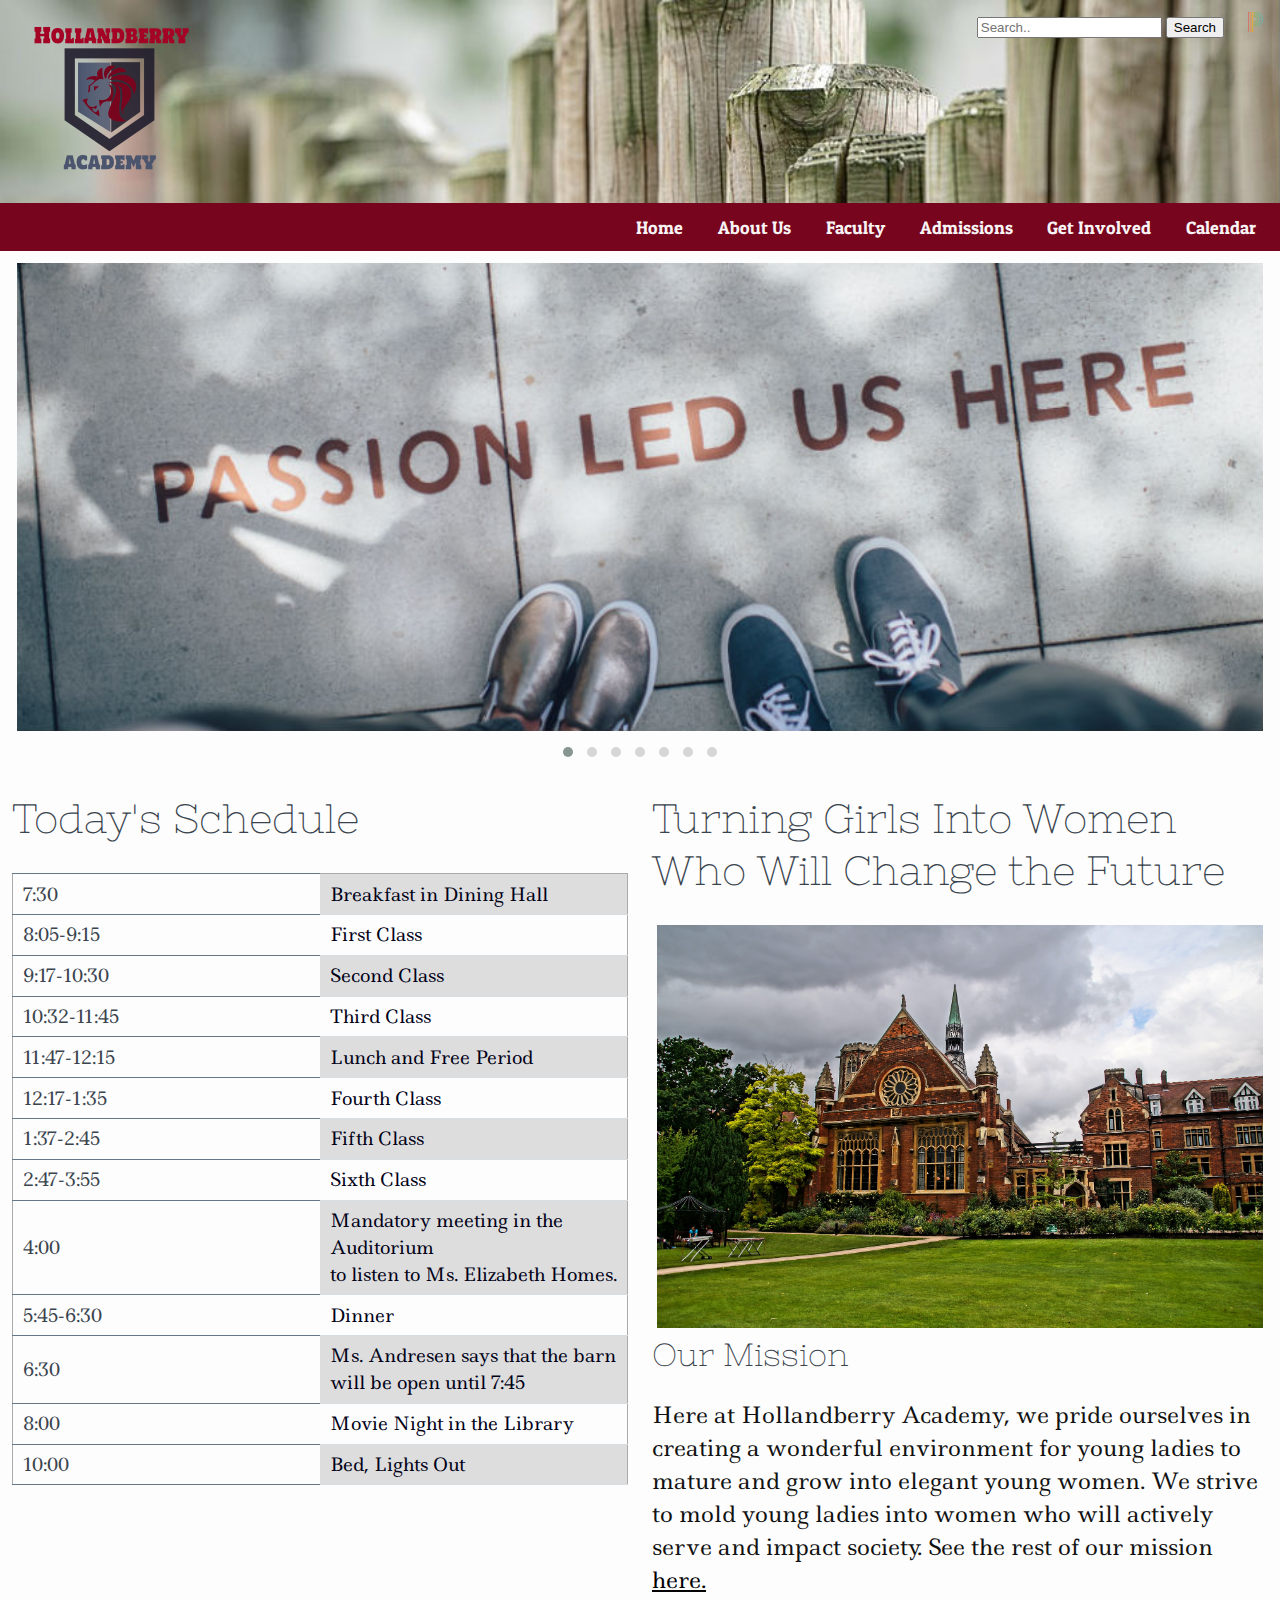
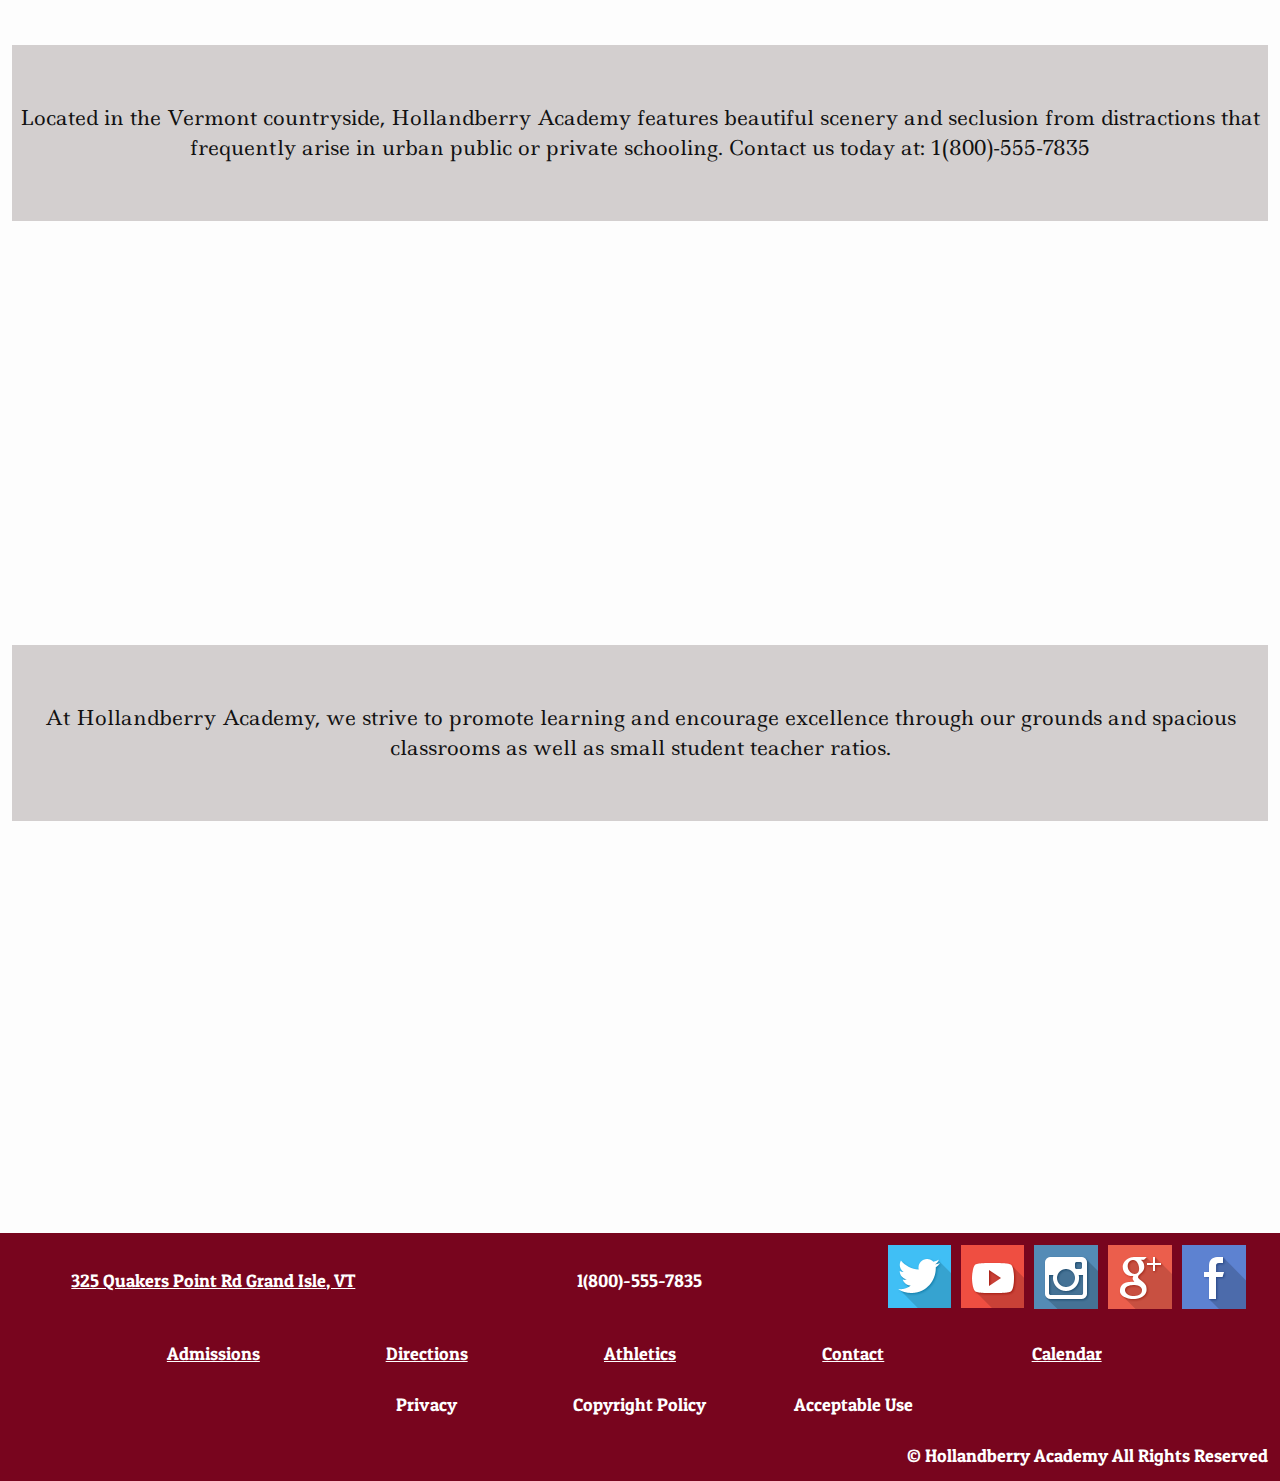
<file: index.html>
<!DOCTYPE html>

<html lang="en">
<head>
  <!-- metadata -->
  <meta charset="utf-8">
  <meta name="viewport" content="width=device-width, initial-scale=1">

  <!-- page title -->
  <title>Hollandberry: Home</title>

  <!-- styles -->
  <link rel="stylesheet" href="css/odin-0.10.2.css">
  <link rel="stylesheet" href="css/main.css">
  <link rel="stylesheet" href="css/owl.carousel.min.css">
  <link rel="stylesheet" href="css/owl.theme.default.min.css">
  <link rel="shortcut icon" href="img/favicon.ico" type="image/x-icon">
  <link rel="icon" href="img/favicon.ico" type="image/x-icon">
  <link href="https://fonts.googleapis.com/css?family=Nixie+One" rel="stylesheet">
  <link href="https://fonts.googleapis.com/css?family=Ledger" rel="stylesheet">
  <link href="https://fonts.googleapis.com/css?family=Patua+One" rel="stylesheet">

</head>

<body class="">

  <!-- start making your grid here -->

<header>
  <section class="module parallax parallax-1">
    <div class="row">
      <div class="col-sm-12 col-md-3 col-lg-2 center-horizontal center-vertical">
        <a href="index.html"><img src="img/logo.png" alt="Hollandberry Academy"></a>
      </div>
      <div class="col-sm-12 col-md-9 col-lg-10 push-right center-vertical">
          <div class="upper-right">
            <input type="text"  name="search" placeholder="Search..">
            <input type="button" value="Search">   <a href="https://powerschool.com">
            <img class="powerschool" src="img/powerschool.png"></a>
          </div>
      </div>
    </div>
  </section>

  <nav class="navbar navbar-slideout-md">
     <h1 class="navbar-brand"><a href="#"></a></h1>
     <button class="menu-toggle" aria-label="Toggle navigation">&#9776;</button>

     <div class="navbar-menu">
       <button class="menu-dismiss" aria-label="Dismiss navigation">&times;</button>

       <ul>
         <li><a href="#">Home</a></li>
         <li><a href="about_us.html">About Us</a></li>
         <li><a href="faculty.html">Faculty</a></li>
         <li><a href="admissions.html">Admissions</a></li>
         <li><a href="get_involved.html">Get Involved</a></li>
         <li><a href="calendar.html">Calendar</a></li>
       </ul>
     </div>
   </nav>

</header>


<main>

     <div class="row">
       <div class="col-xs-12">
 	       <div class="owl-carousel">
           <div class="item"><img src="img/passionledushere.jpg" alt="Passion Led Us Here writing on sidewalk"></div>
           <div class="item"><img src="img/library.jpg" alt="Library"></div>
           <div class="item"><img src="img/fountain.jpg" alt="Fountain in the garden"></div>
           <div class="item"><img src="img/pathway.jpg" alt="Tree lined pathway on the grounds"></div>
           <div class="item"><img src="img/room.jpg" alt="Study Hall Classroom with vaulted ceiling"></div>
           <div class="item"><img src="img/biglibrary.jpg" alt="Large, multi-level library"></div>
           <div class="item"><img src="img/librarygirl.jpg" alt="Girl browsing the books on a shelf"></div>
        </div>
      </div>
    </div>


    <div class="row">
      <div class="col-xs-12 col-md-6 col-lg-6">
        <h2>Today's Schedule</h2>

        <table class="table-basic">
          <tbody>

          <tr>
              <th scope="row">7:30</th>
              <td>Breakfast in Dining Hall</td>
          </tr>
          <tr>
              <th scope="row">8:05-9:15</th>
              <td>First Class</td>
          </tr>
          <tr>
              <th scope="row">9:17-10:30</th>
              <td>Second Class</td>
          </tr>
          <tr>
              <th scope="row">10:32-11:45</th>
              <td>Third Class</td>
          </tr>
          <tr>
              <th scope="row">11:47-12:15</th>
              <td>Lunch and Free Period</td>
          </tr>
          <tr>
              <th scope="row">12:17-1:35</th>
              <td>Fourth Class</td>
          </tr>
          <tr>
              <th scope="row">1:37-2:45</th>
              <td>Fifth Class</td>
          </tr>
          <tr>
              <th scope="row">2:47-3:55</th>
              <td>Sixth Class</td>
          </tr>
          <tr>
              <th scope="row">4:00</th>
              <td>Mandatory meeting in the Auditorium <br> to listen to Ms. Elizabeth Homes. </td>
          </tr>
          <tr>
              <th scope="row">5:45-6:30</th>
              <td>Dinner</td>
          </tr>
          <tr>
              <th scope="row">6:30</th>
              <td>Ms. Andresen says that the barn will be open until 7:45</td>
          </tr>
          <tr>
              <th scope="row">8:00</th>
              <td>Movie Night in the Library</td>
          </tr>
          <tr>
              <th scope="row">10:00</th>
              <td>Bed, Lights Out</td>
          </tr>

      </tbody>

    </table>

  </div>



  <div class="hide-sm-down col-md-6">
    <h2>Turning Girls Into Women Who Will Change the Future</h2>
      <img src="img/heading.jpg" alt="Outdoor view of the auditorium">
    <h3>Our Mission</h3>
      <p>Here at Hollandberry Academy, we pride ourselves in creating a wonderful environment for young ladies to mature and grow into elegant young women. We strive to mold young ladies into women who will actively serve and impact society. See the rest of our mission <a href="#">here.</a></p>
    </div>
  </div>


<div class="row">
  <section class="module parallax parallax-2">
      <section class="module content">
        <p>Located in the Vermont countryside, Hollandberry Academy features beautiful scenery and seclusion from distractions that frequently arise in urban public or private schooling. Contact us today at: 1(800)-555-7835</p>
      </section>
  </section>

  <section class="module parallax parallax-3">
    <section class="module content">
          <p>At Hollandberry Academy, we strive to promote learning and encourage excellence through our grounds and spacious classrooms as well as small student teacher ratios.</p>
    </section>
  </section>
 </div>



</main>

<footer>
  <div class="row">
    <div class="col-sm-12 col-md-4 center-horizontal center-vertical">
      <a href="https://goo.gl/maps/dzCQkGFN3Do">325 Quakers Point Rd Grand Isle, VT</a>
    </div>
    <div class="col-sm-12 col-md-4 center-horizontal center-vertical">
      1(800)-555-7835
    </div>
    <div class="col-sm-12 col-md-4 center-horizontal center-vertical">
      <a href="#"><img src="img/twitter.png"></a>
      <a href="#"><img src="img/youtube.png"></a>
      <a href="#"><img src="img/instagram.png"></a>
      <a href="#"><img src="img/google.png"></a>
      <a href="#"><img src="img/facebook.png"></a>
    </div>
  </div>


  <div class="row">
      <div class="hide-sm-down col-md-1"></div>
      <div class="col-sm-4 col-md-2 center-horizontal center-vertical">
        <a href="#">Admissions</a>
      </div>
      <div class="col-sm-4 col-md-2 center-horizontal center-vertical">
        <a href="#">Directions</a>
      </div>
      <div class="col-sm-4 col-md-2 center-horizontal center-vertical">
        <a href="#">Athletics</a>
      </div>
      <div class="col-sm-6 col-md-2 center-horizontal center-vertical">
        <a href="#">Contact</a>
      </div>
      <div class="col-sm-6 col-md-2 center-horizontal center-vertical">
        <a href="#">Calendar</a>
      </div>
      <div class="hide-sm-down col-md-1">
      </div>
  </div>



  <div class="row">
    <div class="hide-sm-down col-md-3">
    </div>
    <div class="col-sm-12 col-md-2 center-horizontal "> Privacy
    </div>
    <div class="col-sm-12 col-md-2 center-horizontal "> Copyright Policy
    </div>
    <div class="col-sm-12 col-md-2 center-horizontal"> Acceptable Use
    </div>
    <div class="hide-sm-down col-md-3">
    </div>
  </div>


  <div class="row">
    <div class="col-xs-12 push-right">
       &copy; Hollandberry Academy All Rights Reserved
    </div>
  </div>


</footer>

  <!-- include any javascript below this line -->
  <script src="https://code.jquery.com/jquery-2.2.4.js"></script>
  <script src="js/odin-0.7.1.js"></script>
  <script src="js/jquery-2.1.4.min.js"></script>
  <script src="js/owl.carousel.min.js"></script>

  <script>
  $(document).ready(function() {
    $('.owl-carousel').owlCarousel({
        autoplay: true,
        autoplayTimeout: 3000,
        autoplayHoverPause: true,
        items : 1,
        loop : true,
        margin : 3,
        nav : false,
        dots: true,
        autoplay : true,
        autoplayTimeout : 2700,
        autoplayHoverPause : true,
    })
   })
  </script>
</body>
</html>
</file>
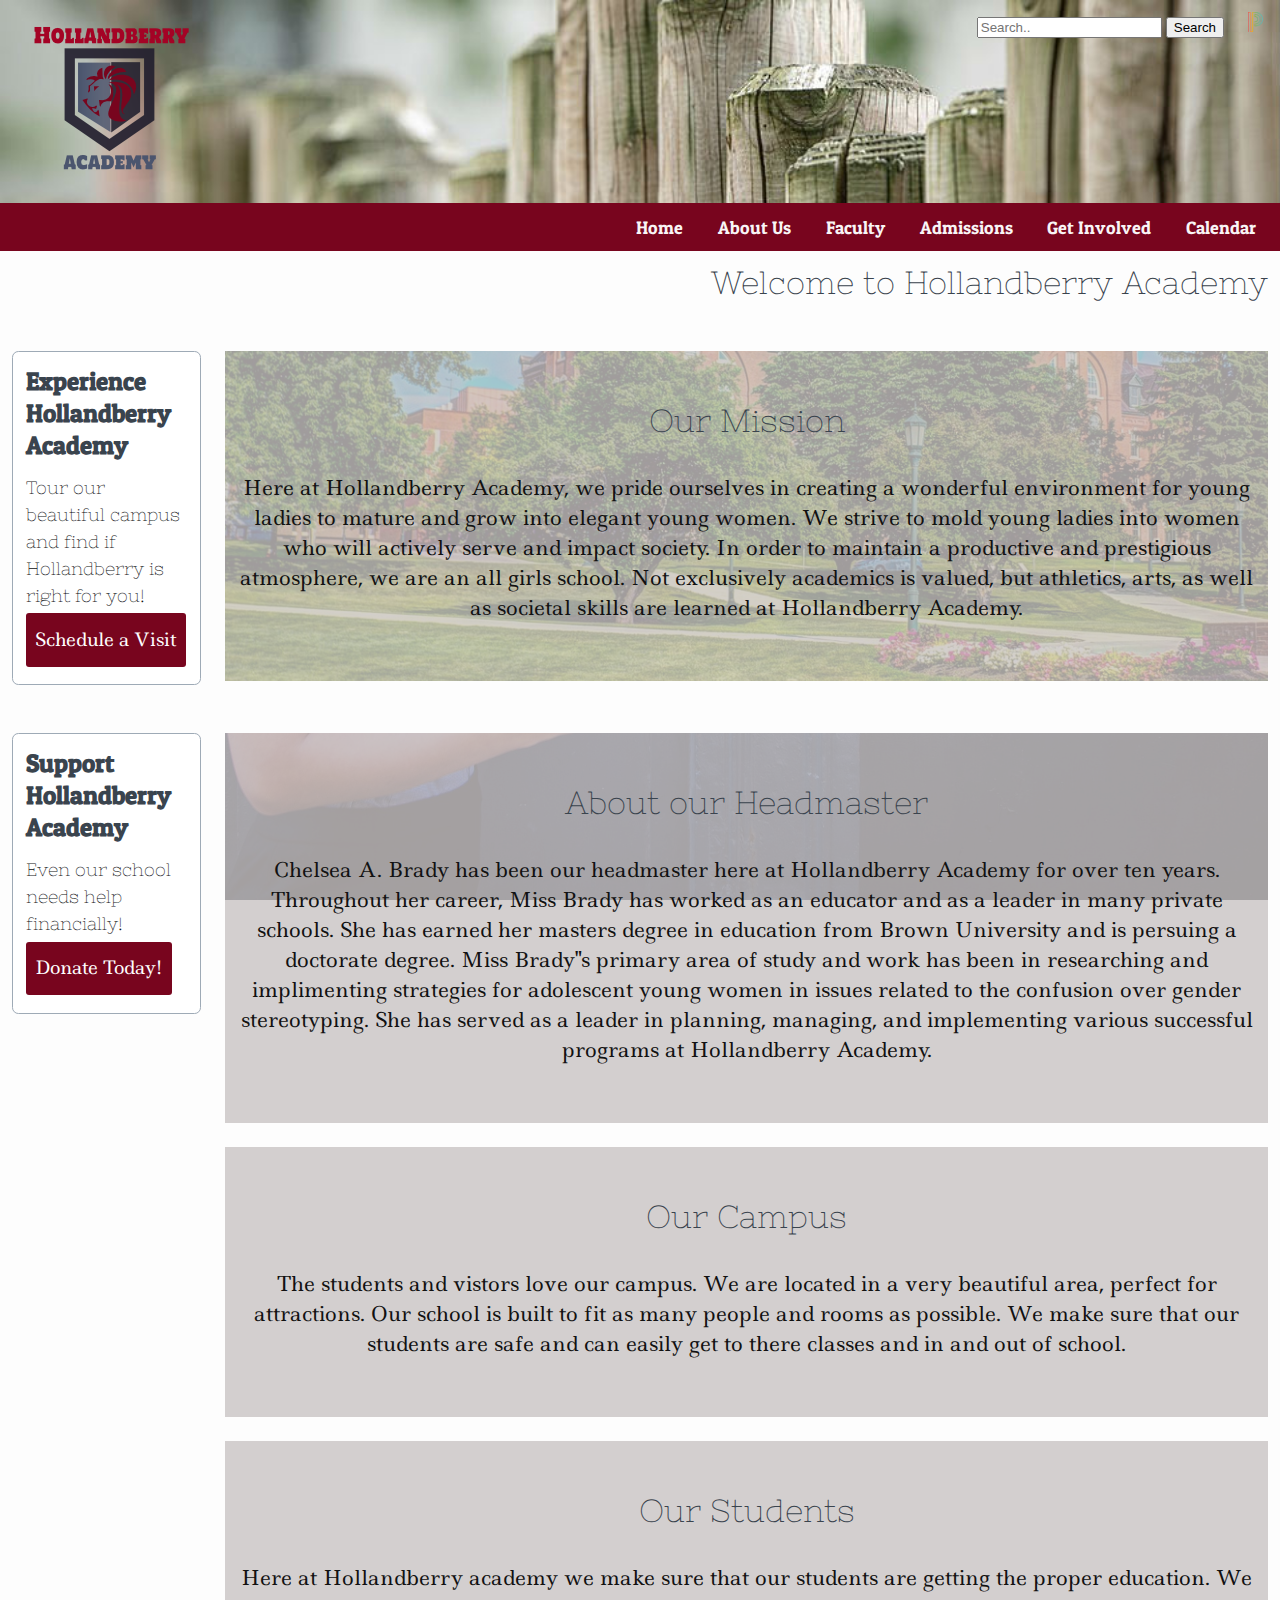
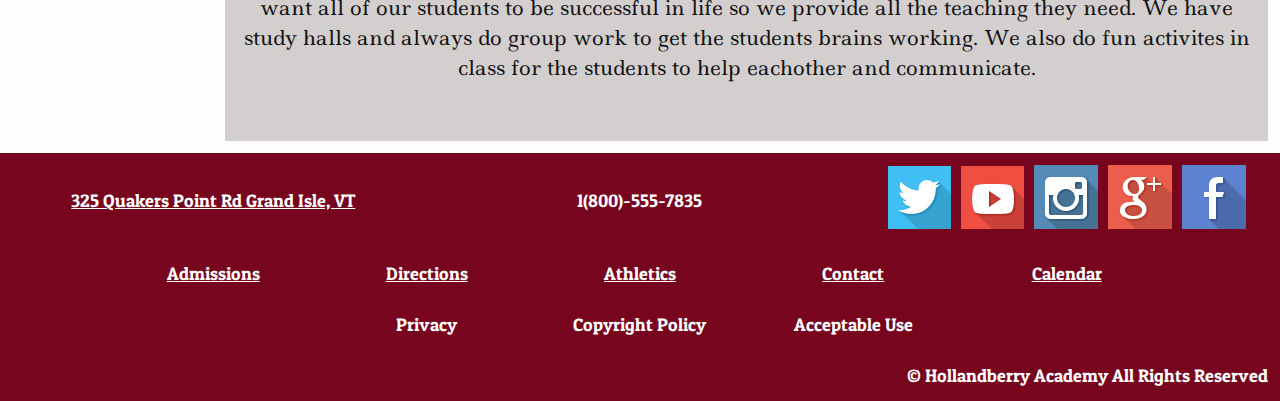
<file: about_us.html>
<!DOCTYPE html>

<html lang="en">
<head>
  <!-- metadata -->
  <meta charset="utf-8">
  <meta name="viewport" content="width=device-width, initial-scale=1">

  <!-- page title -->
  <title>Hollandberry: About Us</title>

  <!-- styles -->
  <link rel="stylesheet" href="css/odin-0.10.2.css">
  <link rel="stylesheet" href="css/main.css">
  <link rel="stylesheet" href="css/owl.carousel.min.css">
  <link rel="stylesheet" href="css/owl.theme.default.min.css">
  <link rel="shortcut icon" href="img/favicon.ico" type="image/x-icon">
  <link rel="icon" href="img/favicon.ico" type="image/x-icon">
  <link href="https://fonts.googleapis.com/css?family=Nixie+One" rel="stylesheet">
  <link href="https://fonts.googleapis.com/css?family=Ledger" rel="stylesheet">
  <link href="https://fonts.googleapis.com/css?family=Patua+One" rel="stylesheet">

</head>

<body class="">

  <!-- start making your grid here -->

    <header>
      <section class="module parallax parallax-1">
          <div class="row">
            <div class="col-sm-12 col-md-3 col-lg-2 center-horizontal center-vertical">
              <a href="index.html"><img src="img/logo.png" alt="Hollandberry Academy"></a>
            </div>
            <div class="col-sm-12 col-md-9 col-lg-10 push-right center-vertical">
             <div class="upper-right">
             <input type="text"  name="search" placeholder="Search..">
            <input type="button" value="Search">   <a href="https://powerschool.com">
               <img class="powerschool" src="img/powerschool.png"></a></div>
             </div>
           </div>
          </div>
    </section>

    <nav class="navbar navbar-slideout-md">
     <h1 class="navbar-brand"><a href="#"></a></h1>
     <button class="menu-toggle" aria-label="Toggle navigation">&#9776;</button>

     <div class="navbar-menu">
       <button class="menu-dismiss" aria-label="Dismiss navigation">&times;</button>

       <ul>
         <li><a href="index.html">Home</a></li>
         <li><a href="#">About Us</a></li>
         <li><a href="faculty.html">Faculty</a></li>
         <li><a href="admissions.html">Admissions</a></li>
         <li><a href="get_involved.html">Get Involved</a></li>
         <li><a href="calendar.html">Calendar</a></li>
       </ul>
     </div>
   </nav>

  </header>


  <main>


<div class="row">
  <div class="push-right center-vertical col-sm-12">
    <h3>Welcome to Hollandberry Academy</h3>
  </div>
</div>

<div class="row">

  <div class="col-md-2 hide-sm-down">
    <div class="callout-default">
      <h4>Experience Hollandberry Academy</h4>
      Tour our beautiful campus and find if Hollandberry is right for you!
      <br>
      <button class="button-danger"><a href="#" class="schedule">Schedule a Visit</a></button>
    </div>
  </div>

  <div class="col-sm-12 col-md-10">
    <section class="module parallax parallax-11">
      <section class="module content">
        <h3>Our Mission</h3>
        <p>Here at Hollandberry Academy, we pride ourselves in creating a wonderful environment for young ladies to mature and grow into elegant young women. We strive to mold young ladies into women who will actively serve and impact society. In order to maintain a productive and prestigious atmosphere, we are an all girls school. Not exclusively academics is valued, but athletics, arts, as well as societal skills are learned at Hollandberry Academy.</p>
      </section>
    </section>
  </div>

</div>

<div class="row">
  <div class="col-md-2 hide-sm-down">
    <div class="callout-default">
      <h4>Support Hollandberry Academy</h4>
      Even our school needs help financially!
      <br>
      <button class="button-danger"><a href="#" class="schedule">Donate Today!</a></button>
    </div>
  </div>
  <div class="col-sm-12 col-md-10">
    <section class="module parallax parallax-12">
      <section class="module content">
        <h3>About our Headmaster</h3>
        <p>Chelsea A. Brady has been our headmaster here at Hollandberry Academy for over ten years. Throughout her career, Miss Brady has worked as an educator and as a leader in many private schools. She has earned her masters degree in education from Brown University and is persuing a doctorate degree. Miss Brady"s primary area of study and work has been in researching and implimenting strategies for adolescent young women in issues related to the confusion over gender stereotyping. She has served as a leader in planning, managing, and implementing various successful programs at Hollandberry Academy. </p>
      </section>
    </section>
  </div>
</div>


<div class="row">
<div class="col-md-2 hide-sm-down">
</div>
<div class="col-sm-12 col-md-10">
  <section class="module parallax parallax-13">
    <section class="module content">
      <h3>Our Campus</h3>
      <p>The students and vistors love our campus. We are located in a very beautiful area, perfect for attractions. Our school is built to fit as many people and rooms as possible. We make sure that our students are safe and can easily get to there classes and in and out of school. </p>
    </section>
  </section>
</div>
</div>

<div class="row">
<div class="col-md-2 hide-sm-down">
</div>
<div class="col-sm-12 col-md-10">
  <section class="module parallax parallax-14">
    <section class="module content">
      <h3>Our Students</h3>
      <p>Here at Hollandberry academy we make sure that our students are getting the proper education. We want all of our students to be successful in life so we provide all the teaching they need. We have study halls and always do group work to get the students brains working. We also do fun activites in class for the students to help eachother and communicate.</p>
    </section>
  </section>
</div>
</div>



</main>

  <footer>
    <div class="row">
    <div class="col-sm-12 col-md-4 center-horizontal center-vertical"> <a href="https://goo.gl/maps/dzCQkGFN3Do">325 Quakers Point Rd Grand Isle, VT</a></div>
      <div class="col-sm-12 col-md-4 center-horizontal center-vertical"> 1(800)-555-7835</div>
        <div class="col-sm-12 col-md-4 center-horizontal center-vertical">
<a href="#"><img src="img/twitter.png"></a>
<a href="#"><img src="img/youtube.png"></a>
<a href="#"><img src="img/instagram.png"></a>
<a href="#"><img src="img/google.png"></a>
<a href="#"><img src="img/facebook.png"></a>
        </div>

    </div>
    <div class="row">
      <div class="hide-sm-down col-md-1"></div>
      <div class="col-sm-4 col-md-2 center-horizontal center-vertical"><a href="#">Admissions</a></div>
      <div class="col-sm-4 col-md-2 center-horizontal center-vertical"><a href="#">Directions</a></div>
      <div class="col-sm-4 col-md-2 center-horizontal center-vertical"><a href="#">Athletics</a></div>
      <div class="col-sm-6 col-md-2 center-horizontal center-vertical"><a href="#">Contact</a></div>
      <div class="col-sm-6 col-md-2 center-horizontal center-vertical"><a href="#">Calendar</a></div>
      <div class="hide-sm-down col-md-1"></div>
    </div>
    <div class="row">
      <div class="hide-sm-down col-md-3"></div>
      <div class="col-sm-12 col-md-2 center-horizontal ">Privacy</div>
        <div class="col-sm-12 col-md-2 center-horizontal "> Copyright Policy</div>
          <div class="col-sm-12 col-md-2 center-horizontal"> Acceptable Use</div>
             <div class="hide-sm-down col-md-3"></div>
    </div>
    <div class="row">
      <div class="col-xs-12 push-right">   &copy; Hollandberry Academy All Rights Reserved</div>
    </div>
  </footer>

  <!-- include any javascript below this line -->
  <script src="https://code.jquery.com/jquery-2.2.4.js"></script>
  <script src="js/odin-0.7.1.js"></script>
  <script src="js/jquery-2.1.4.min.js"></script>
  <script src="js/owl.carousel.min.js"></script>

  <script>
  $(document).ready(function() {
    $('.owl-carousel').owlCarousel({
        autoplay: true,
        autoplayTimeout: 3000,
        autoplayHoverPause: true,
        items : 1,
        loop : true,
        margin : 3,
        nav : false,
        dots: true,
        autoplay : true,
        autoplayTimeout : 2700,
        autoplayHoverPause : true,
    })
   })
  </script>
</body>
</html>
</file>
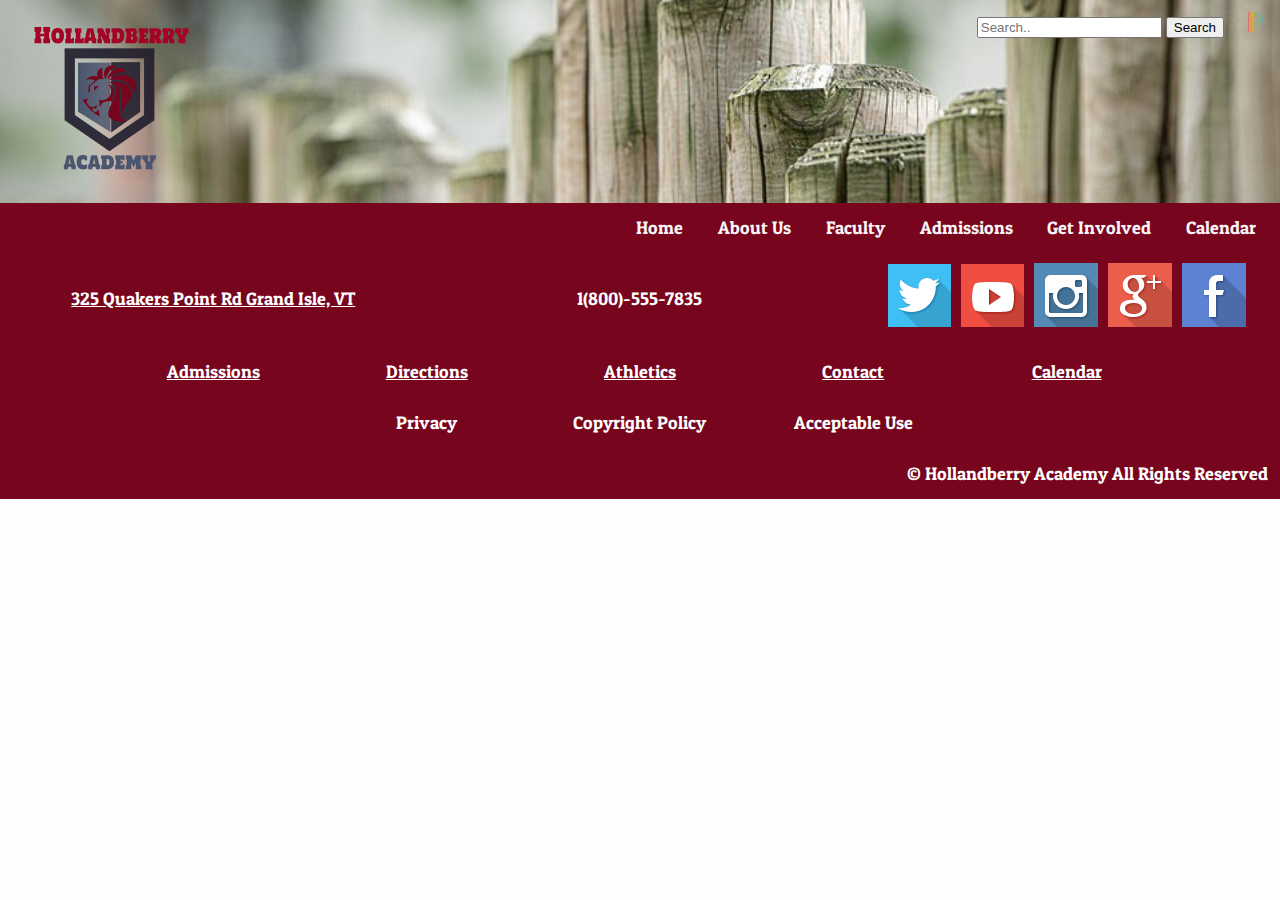
<file: admissions.html>
<!DOCTYPE html>

<html lang="en">
<head>
  <!-- metadata -->
  <meta charset="utf-8">
  <meta name="viewport" content="width=device-width, initial-scale=1">

  <!-- page title -->
  <title>Hollandberry: Admissions</title>

  <!-- styles -->
  <link rel="stylesheet" href="css/odin-0.10.2.css">
  <link rel="stylesheet" href="css/main.css">
  <link rel="stylesheet" href="css/owl.carousel.min.css">
  <link rel="stylesheet" href="css/owl.theme.default.min.css">
  <link rel="shortcut icon" href="img/favicon.ico" type="image/x-icon">
  <link rel="icon" href="img/favicon.ico" type="image/x-icon">
  <link href="https://fonts.googleapis.com/css?family=Nixie+One" rel="stylesheet">
  <link href="https://fonts.googleapis.com/css?family=Ledger" rel="stylesheet">
  <link href="https://fonts.googleapis.com/css?family=Patua+One" rel="stylesheet">

</head>

<body class="">

  <!-- start making your grid here -->

    <header>
      <section class="module parallax parallax-1">
          <div class="row">
            <div class="col-sm-12 col-md-3 col-lg-2 center-horizontal center-vertical">
              <a href="index.html"><img src="img/logo.png" alt="Hollandberry Academy"></a></div>
            <div class="col-sm-12 col-md-9 col-lg-10 push-right center-vertical">
             <div class="upper-right">
             <input type="text"  name="search" placeholder="Search..">
            <input type="button" value="Search">   <a href="https://powerschool.com">
               <img class="powerschool" src="img/powerschool.png"></a></div>
             </div>
           </div>
          </div>
    </section>

    <nav class="navbar navbar-slideout-md">
     <h1 class="navbar-brand"><a href="#"></a></h1>
     <button class="menu-toggle" aria-label="Toggle navigation">&#9776;</button>

     <div class="navbar-menu">
       <button class="menu-dismiss" aria-label="Dismiss navigation">&times;</button>

       <ul>
         <li><a href="index.html">Home</a></li>
         <li><a href="about_us.html">About Us</a></li>
         <li><a href="faculty.html">Faculty</a></li>
         <li><a href="#">Admissions</a></li>
         <li><a href="get_involved.html">Get Involved</a></li>
         <li><a href="calendar.html">Calendar</a></li>
       </ul>
     </div>
   </nav>

  </header>


  <main>

</main>

  <footer>
    <div class="row">
    <div class="col-sm-12 col-md-4 center-horizontal center-vertical"> <a href="https://goo.gl/maps/dzCQkGFN3Do">325 Quakers Point Rd Grand Isle, VT</a></div>
      <div class="col-sm-12 col-md-4 center-horizontal center-vertical"> 1(800)-555-7835</div>
        <div class="col-sm-12 col-md-4 center-horizontal center-vertical">
<a href="#"><img src="img/twitter.png"></a>
<a href="#"><img src="img/youtube.png"></a>
<a href="#"><img src="img/instagram.png"></a>
<a href="#"><img src="img/google.png"></a>
<a href="#"><img src="img/facebook.png"></a>
        </div>

    </div>
    <div class="row">
      <div class="hide-sm-down col-md-1"></div>
      <div class="col-sm-4 col-md-2 center-horizontal center-vertical"><a href="#">Admissions</a></div>
      <div class="col-sm-4 col-md-2 center-horizontal center-vertical"><a href="#">Directions</a></div>
      <div class="col-sm-4 col-md-2 center-horizontal center-vertical"><a href="#">Athletics</a></div>
      <div class="col-sm-6 col-md-2 center-horizontal center-vertical"><a href="#">Contact</a></div>
      <div class="col-sm-6 col-md-2 center-horizontal center-vertical"><a href="#">Calendar</a></div>
      <div class="hide-sm-down col-md-1"></div>
    </div>
    <div class="row">
      <div class="hide-sm-down col-md-3"></div>
      <div class="col-sm-12 col-md-2 center-horizontal "> Privacy</div>
        <div class="col-sm-12 col-md-2 center-horizontal "> Copyright Policy</div>
          <div class="col-sm-12 col-md-2 center-horizontal"> Acceptable Use</div>
             <div class="hide-sm-down col-md-3"></div>
    </div>
    <div class="row">
      <div class="col-xs-12 push-right">   &copy; Hollandberry Academy All Rights Reserved</div>
    </div>
  </footer>

  <!-- include any javascript below this line -->
  <script src="https://code.jquery.com/jquery-2.2.4.js"></script>
  <script src="js/odin-0.7.1.js"></script>
  <script src="js/jquery-2.1.4.min.js"></script>
  <script src="js/owl.carousel.min.js"></script>

  <script>
  $(document).ready(function() {
    $('.owl-carousel').owlCarousel({
        autoplay: true,
        autoplayTimeout: 3000,
        autoplayHoverPause: true,
        items : 1,
        loop : true,
        margin : 3,
        nav : false,
        dots: true,
        autoplay : true,
        autoplayTimeout : 2700,
        autoplayHoverPause : true,
    })
   })
  </script>
</body>
</html>
</file>
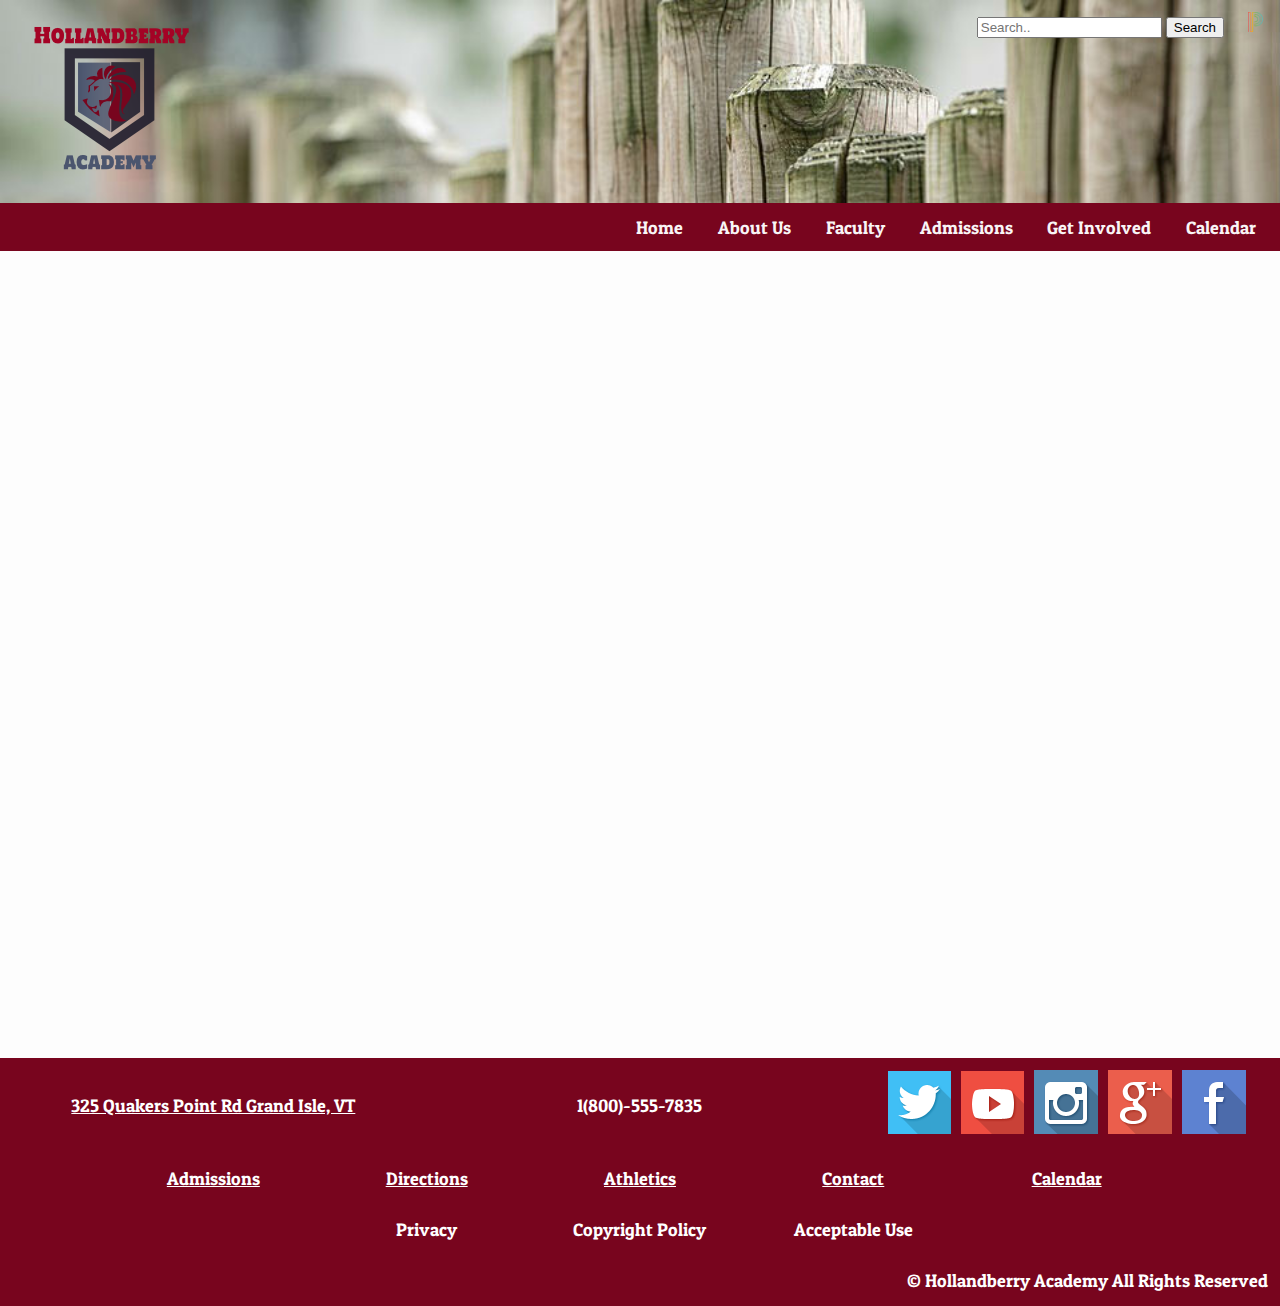
<file: calendar.html>
<!DOCTYPE html>

<html lang="en">
<head>
  <!-- metadata -->
  <meta charset="utf-8">
  <meta name="viewport" content="width=device-width, initial-scale=1">

  <!-- page title -->
  <title>Hollandberry: Calendar</title>

  <!-- styles -->
  <link rel="stylesheet" href="css/odin-0.10.2.css">
  <link rel="stylesheet" href="css/main.css">
  <link rel="stylesheet" href="css/owl.carousel.min.css">
  <link rel="stylesheet" href="css/owl.theme.default.min.css">
  <link rel="shortcut icon" href="img/favicon.ico" type="image/x-icon">
  <link rel="icon" href="img/favicon.ico" type="image/x-icon">
  <link href="https://fonts.googleapis.com/css?family=Nixie+One" rel="stylesheet">
  <link href="https://fonts.googleapis.com/css?family=Ledger" rel="stylesheet">
  <link href="https://fonts.googleapis.com/css?family=Patua+One" rel="stylesheet">

</head>

<body class="">

  <!-- start making your grid here -->

    <header>
      <section class="module parallax parallax-1">
          <div class="row">
            <div class="col-sm-12 col-md-3 col-lg-2 center-horizontal center-vertical">
            <a href="index.html"><img src="img/logo.png" alt="Hollandberry Academy"></a>
            </div>
            <div class="col-sm-12 col-md-9 col-lg-10 push-right center-vertical">
             <div class="upper-right">
             <input type="text"  name="search" placeholder="Search..">
            <input type="button" value="Search">   <a href="https://powerschool.com">
               <img class="powerschool" src="img/powerschool.png"></a></div>
             </div>
           </div>
          </div>
    </section>

    <nav class="navbar navbar-slideout-md">
     <h1 class="navbar-brand"><a href="#"></a></h1>
     <button class="menu-toggle" aria-label="Toggle navigation">&#9776;</button>

     <div class="navbar-menu">
       <button class="menu-dismiss" aria-label="Dismiss navigation">&times;</button>

       <ul>
         <li><a href="index.html">Home</a></li>
         <li><a href="about_us.html">About Us</a></li>
         <li><a href="faculty.html">Faculty</a></li>
         <li><a href="admissions.html">Admissions</a></li>
         <li><a href="get_involved.html">Get Involved</a></li>
         <li><a href="#">Calendar</a></li>
       </ul>
     </div>
   </nav>

  </header>

<main>

<div class="row">
  <div class="container-xl">
     <iframe src="https://calendar.google.com/calendar/embed?src=kgmpr1ml73uao6g3rb070eobd8%40group.calendar.google.com&ctz=America/New_York" class=style="border: 0" width="1200" height="800" frameborder="0" scrolling="no"></iframe>
   </div>
 </div>
</main>

  <footer>
    <div class="row">
    <div class="col-sm-12 col-md-4 center-horizontal center-vertical"> <a href="https://goo.gl/maps/dzCQkGFN3Do">325 Quakers Point Rd Grand Isle, VT</a></div>
      <div class="col-sm-12 col-md-4 center-horizontal center-vertical"> 1(800)-555-7835</div>
        <div class="col-sm-12 col-md-4 center-horizontal center-vertical">
<a href="#"><img src="img/twitter.png"></a>
<a href="#"><img src="img/youtube.png"></a>
<a href="#"><img src="img/instagram.png"></a>
<a href="#"><img src="img/google.png"></a>
<a href="#"><img src="img/facebook.png"></a>
        </div>

    </div>
    <div class="row">
      <div class="hide-sm-down col-md-1"></div>
      <div class="col-sm-4 col-md-2 center-horizontal center-vertical"><a href="#">Admissions</a></div>
      <div class="col-sm-4 col-md-2 center-horizontal center-vertical"><a href="#">Directions</a></div>
      <div class="col-sm-4 col-md-2 center-horizontal center-vertical"><a href="#">Athletics</a></div>
      <div class="col-sm-6 col-md-2 center-horizontal center-vertical"><a href="#">Contact</a></div>
      <div class="col-sm-6 col-md-2 center-horizontal center-vertical"><a href="#">Calendar</a></div>
      <div class="hide-sm-down col-md-1"></div>
    </div>
    <div class="row">
      <div class="hide-sm-down col-md-3"></div>
      <div class="col-sm-12 col-md-2 center-horizontal "> Privacy</div>
        <div class="col-sm-12 col-md-2 center-horizontal "> Copyright Policy</div>
          <div class="col-sm-12 col-md-2 center-horizontal"> Acceptable Use</div>
             <div class="hide-sm-down col-md-3"></div>
    </div>
    <div class="row">
      <div class="col-xs-12 push-right">   &copy; Hollandberry Academy All Rights Reserved</div>
    </div>
  </footer>

  <!-- include any javascript below this line -->
  <script src="https://code.jquery.com/jquery-2.2.4.js"></script>
  <script src="js/odin-0.7.1.js"></script>
  <script src="js/jquery-2.1.4.min.js"></script>
  <script src="js/owl.carousel.min.js"></script>

  <script>
  $(document).ready(function() {
    $('.owl-carousel').owlCarousel({
        autoplay: true,
        autoplayTimeout: 3000,
        autoplayHoverPause: true,
        items : 1,
        loop : true,
        margin : 3,
        nav : false,
        dots: true,
        autoplay : true,
        autoplayTimeout : 2700,
        autoplayHoverPause : true,
    })
   })
  </script>
</body>
</html>
</file>
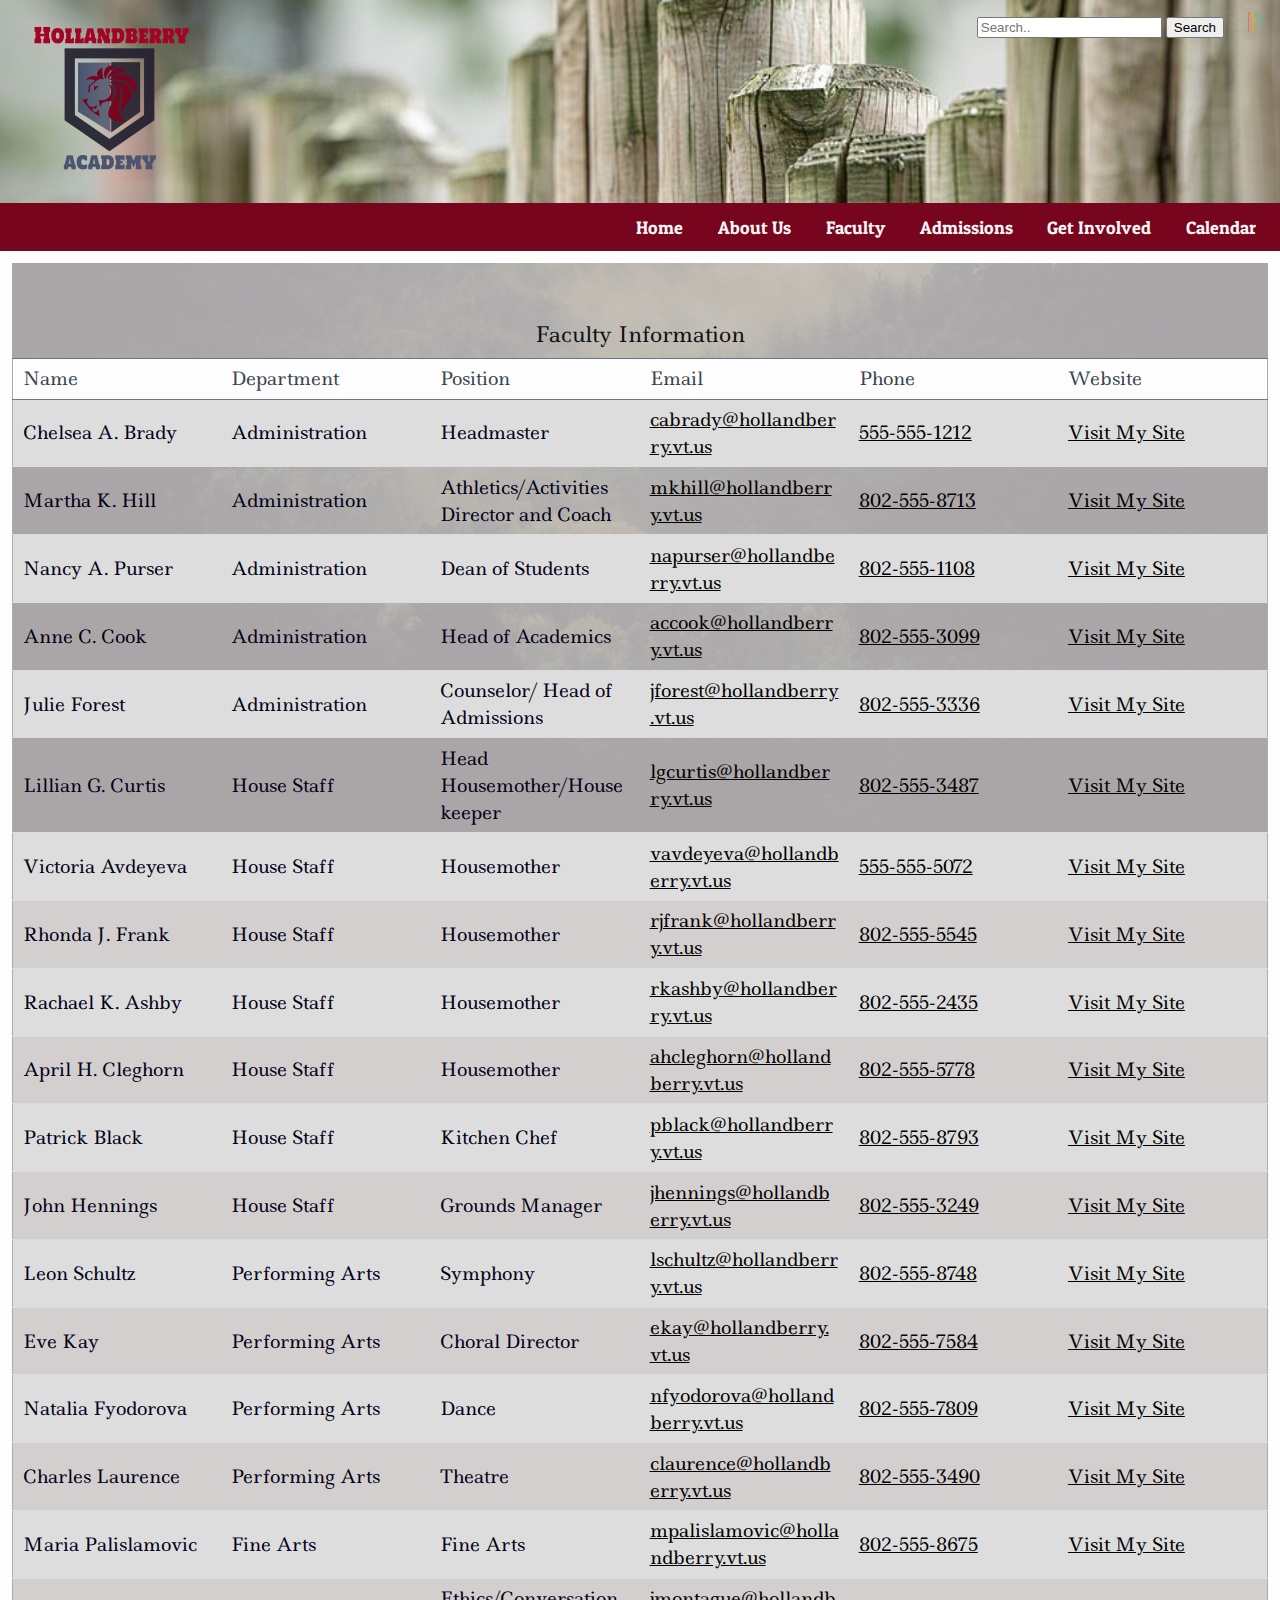
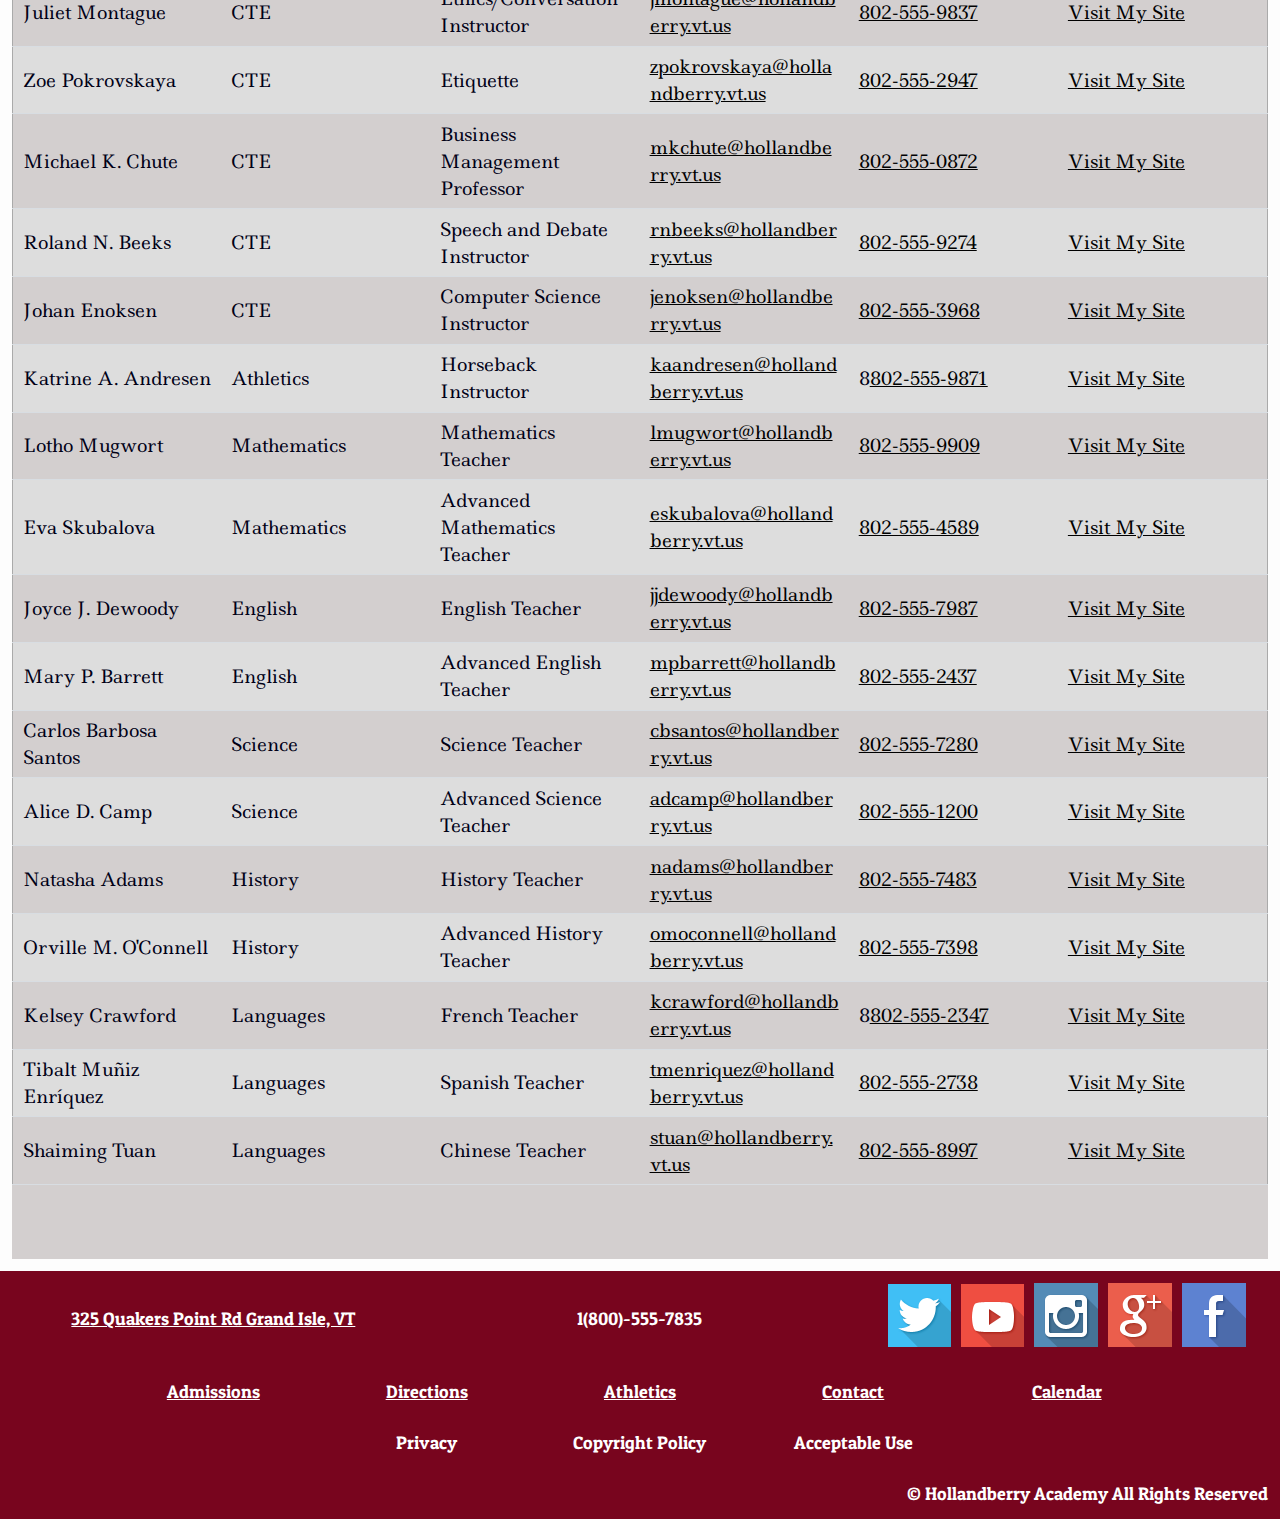
<file: faculty.html>
<!DOCTYPE html>

<html lang="en">
<head>
  <!-- metadata -->
  <meta charset="utf-8">
  <meta name="viewport" content="width=device-width, initial-scale=1">

  <!-- page title -->
  <title>Hollandberry: Faculty</title>

  <!-- styles -->
  <link rel="stylesheet" href="css/odin-0.10.2.css">
  <link rel="stylesheet" href="css/main.css">
  <link rel="stylesheet" href="css/owl.carousel.min.css">
  <link rel="stylesheet" href="css/owl.theme.default.min.css">
  <link rel="shortcut icon" href="img/favicon.ico" type="image/x-icon">
  <link rel="icon" href="img/favicon.ico" type="image/x-icon">
  <link href="https://fonts.googleapis.com/css?family=Nixie+One" rel="stylesheet">
  <link href="https://fonts.googleapis.com/css?family=Ledger" rel="stylesheet">
  <link href="https://fonts.googleapis.com/css?family=Patua+One" rel="stylesheet">

</head>

<body class="">

  <!-- start making your grid here -->

  <header>
    <section class="module parallax parallax-1">
      <div class="row">

        <div class="col-sm-12 col-md-3 col-lg-2 center-horizontal center-vertical">
          <a href="index.html"><img src="img/logo.png" alt="Hollandberry Academy"></a>
        </div>

        <div class="col-sm-12 col-md-9 col-lg-10 push-right center-vertical">
          <div class="upper-right">
            <input type="text"  name="search" placeholder="Search..">
            <input type="button" value="Search">   <a href="https://powerschool.com">
            <img class="powerschool" src="img/powerschool.png"></a>
          </div>
        </div>

      </div>
    </section>

    <nav class="navbar navbar-slideout-md">
     <h1 class="navbar-brand"><a href="#"></a></h1>
     <button class="menu-toggle" aria-label="Toggle navigation">&#9776;</button>

     <div class="navbar-menu">
       <button class="menu-dismiss" aria-label="Dismiss navigation">&times;</button>

       <ul>
         <li><a href="index.html">Home</a></li>
         <li><a href="about_us.html">About Us</a></li>
         <li><a href="#">Faculty</a></li>
         <li><a href="admissions.html">Admissions</a></li>
         <li><a href="get_involved.html">Get Involved</a></li>
         <li><a href="calendar.html">Calendar</a></li>
       </ul>
     </div>

   </nav>

</header>


<main>

  <div class="row">

    <div class="col-sm-12">
      <section class="module parallax parallax-4">
        <section class="module content">

      <table class="table-basic table-stack-md">
        <caption>Faculty Information</caption>

            <thead>
              <tr class="head">
                <th>Name</th>
                <th>Department</th>
                <th>Position</th>
                <th>Email</th>
                <th>Phone</th>
                <th>Website</th>
              </tr class="head">
            </thead>

           <tbody>
              <tr>
                <td aria-label="Name">Chelsea A. Brady</td>
                <td aria-label="Department">Administration</td>
                <td aria-label="Postition">Headmaster</td>
                <td aria-label="Email"><a href="mailto:cabrady@hollandberry.vt.us">cabrady@hollandberry.vt.us</td>
                <td aria-label="Phone"> <a href="tel:555-555-1212">555-555-1212</a> </td>
                <td aria-label="Website"><a href="#">Visit My Site</td>
              </tr>

              <tr>
                <td aria-label="Name">Martha K. Hill</td>
                <td aria-label="Department">Administration</td>
                <td aria-label="Postition">Athletics/Activities Director and Coach</td>
                <td aria-label="Email"><a href="mailto:mkhill@hollandberry.vt.us">mkhill@hollandberry.vt.us</td>
                <td aria-label="Phone"><a href="tel:802-555-8713">802-555-8713</a></td>
                <td aria-label="Website"><a href="#">Visit My Site</td>
              </tr>

              <tr>
                <td aria-label="Name">Nancy A. Purser</td>
                <td aria-label="Department">Administration</td>
                <td aria-label="Postition">Dean of Students</td>
                <td aria-label="Email"><a href="mailto:napurser@hollandberry.vt.us">napurser@hollandberry.vt.us</td>
                <td aria-label="Phone"><a href="tel:802-555-1108">802-555-1108</a></td>
                <td aria-label="Website"><a href="#">Visit My Site</td>
              </tr>

              <tr>
                <td aria-label="Name">Anne C. Cook</td>
                <td aria-label="Department">Administration</td>
                <td aria-label="Postition">Head of Academics</td>
                <td aria-label="Email"><a href="mailto:accook@hollandberry.vt.us"> accook@hollandberry.vt.us</td>
                <td aria-label="Phone"> <a href="tel:802-555-3099">802-555-3099</a> </td>
                <td aria-label="Website"><a href="#">Visit My Site</td>
              </tr>

              <tr>
                <td aria-label="Name">Julie Forest</td>
                <td aria-label="Department">Administration</td>
                <td aria-label="Postition">Counselor/ Head of Admissions</td>
                <td aria-label="Email"><a href="mailto:jforest@hollandberry.vt.us"> jforest@hollandberry.vt.us</td>
                <td aria-label="Phone"><a href="tel:802-555-3336">802-555-3336</a></td>
                <td aria-label="Website"><a href="#">Visit My Site</td>
              </tr>

              <tr>
                <td aria-label="Name">Lillian G. Curtis</td>
                <td aria-label="Department">House Staff</td>
                <td aria-label="Postition">Head Housemother/Housekeeper</td>
                <td aria-label="Email"><a href="mailto:lgcurtis@hollandberry.vt.us"> lgcurtis@hollandberry.vt.us</td>
                <td aria-label="Phone"> <a href="tel:802-555-3487">802-555-3487</a></td>
                <td aria-label="Website"><a href="#">Visit My Site</td>
              </tr>

              <tr>
                <td aria-label="Name">Victoria Avdeyeva</td>
                <td aria-label="Department">House Staff</td>
                <td aria-label="Postition">Housemother</td>
                <td aria-label="Email"><a href="mailto:vavdeyeva@hollandberry.vt.us"> vavdeyeva@hollandberry.vt.us</td>
                <td aria-label="Phone"> <a href="tel:802-555-5072">555-555-5072</a> </td>
                <td aria-label="Website"><a href="#">Visit My Site</td>
              </tr>

              <tr>
                <td aria-label="Name">Rhonda J. Frank</td>
                <td aria-label="Department">House Staff</td>
                <td aria-label="Postition">Housemother</td>
                <td aria-label="Email"><a href="mailto:rjfrank@hollandberry.vt.us"> rjfrank@hollandberry.vt.us</td>
                <td aria-label="Phone"><a href="tel:802-555-5545">802-555-5545</a></td>
                <td aria-label="Website"><a href="#">Visit My Site</td>
              </tr>

              <tr>
                <td aria-label="Name">Rachael K. Ashby</td>
                <td aria-label="Department">House Staff</td>
                <td aria-label="Postition">Housemother</td>
                <td aria-label="Email"><a href="mailto:rkashby@hollandberry.vt.us"> rkashby@hollandberry.vt.us</td>
                <td aria-label="Phone"><a href="tel:802-555-2435">802-555-2435</a></td>
                <td aria-label="Website"><a href="#">Visit My Site</td>
              </tr>

              <tr>
                <td aria-label="Name">April H. Cleghorn</td>
                <td aria-label="Department">House Staff</td>
                <td aria-label="Postition">Housemother</td>
                <td aria-label="Email"><a href="mailto:ahcleghorn@hollandberry.vt.us"> ahcleghorn@hollandberry.vt.us</td>
                <td aria-label="Phone"><a href="tel:802-555-5778">802-555-5778</a></td>
                <td aria-label="Website"><a href="#">Visit My Site</td>
              </tr>
              <tr>
                <td aria-label="Name"> Patrick Black </td>
                <td aria-label="Department"> House Staff </td>
                <td aria-label="Postition"> Kitchen Chef </td>
                <td aria-label="Email"><a href="mailto:pblack@hollandberry.vt.us"> pblack@hollandberry.vt.us</td>
                <td aria-label="Phone"><a href="tel:802-555-793">802-555-8793</a></td>
                <td aria-label="Website"><a href="#">Visit My Site</td>
              </tr>

              <tr>
                <td aria-label="Name"> John Hennings </td>
                <td aria-label="Department"> House Staff </td>
                <td aria-label="Postition"> Grounds Manager </td>
                <td aria-label="Email"><a href="mailto:jhennings@hollandberry.vt.us"> jhennings@hollandberry.vt.us</td>
                <td aria-label="Phone"><a href="tel:802-555-3249">802-555-3249</a></td>
                <td aria-label="Website"><a href="#">Visit My Site</td>
              </tr>

              <tr>
                <td aria-label="Name"> Leon Schultz </td>
                <td aria-label="Department"> Performing Arts </td>
                <td aria-label="Postition"> Symphony </td>
                <td aria-label="Email"><a href="mailto:lschultz@hollandberry.vt.us"> lschultz@hollandberry.vt.us</td>
                <td aria-label="Phone"><a href="tel:802-555-8748">802-555-8748</a></td>
                <td aria-label="Website"><a href="#">Visit My Site</td>
              </tr>

              <tr>
                <td aria-label="Name"> Eve Kay </td>
                <td aria-label="Department"> Performing Arts </td>
                <td aria-label="Postition"> Choral Director </td>
                <td aria-label="Email"><a href="mailto:ekay@hollandberry.vt.us"> ekay@hollandberry.vt.us</td>
                <td aria-label="Phone"><a href="tel:802-555-7584">802-555-7584</a></td>
                <td aria-label="Website"><a href="#">Visit My Site</td>
              </tr>
              <tr>
                <td aria-label="Name"> Natalia Fyodorova </td>
                <td aria-label="Department"> Performing Arts </td>
                <td aria-label="Postition"> Dance </td>
                <td aria-label="Email"><a href="mailto:nfyodorova@hollandberry.vt.us"> nfyodorova@hollandberry.vt.us</td>
                <td aria-label="Phone"><a href="tel:802-555-7809">802-555-7809</a></td>
                <td aria-label="Website"><a href="fyodorova.html">Visit My Site</td>
              </tr>
              <tr>
                <td aria-label="Name"> Charles Laurence </td>
                <td aria-label="Department"> Performing Arts </td>
                <td aria-label="Postition"> Theatre </td>
                <td aria-label="Email"><a href="mailto:claurence@hollandberry.vt.us"> claurence@hollandberry.vt.us</td>
                <td aria-label="Phone"><a href="tel:802-555-3490">802-555-3490</a></td>
                <td aria-label="Website"><a href="#">Visit My Site</td>
              </tr>

              <tr>
                <td aria-label="Name"> Maria Palislamovic </td>
                <td aria-label="Department"> Fine Arts </td>
                <td aria-label="Postition"> Fine Arts </td>
                <td aria-label="Email"><a href="mailto:mpalislamovic@hollandberry.vt.us"> mpalislamovic@hollandberry.vt.us</td>
                <td aria-label="Phone"><a href="tel:802-555-8675">802-555-8675</a></td>
                <td aria-label="Website"><a href="#">Visit My Site</td>
              </tr>

              <tr>
                <td aria-label="Name"> Juliet Montague </td>
                <td aria-label="Department"> CTE </td>
                <td aria-label="Postition"> Ethics/Conversation Instructor </td>
                <td aria-label="Email"><a href="mailto:jmontague@hollandberry.vt.us"> jmontague@hollandberry.vt.us</td>
                <td aria-label="Phone"><a href="tel:802-555-9837">802-555-9837</a></td>
                <td aria-label="Website"><a href="#">Visit My Site</td>
              </tr>

              <tr>
                <td aria-label="Name"> Zoe Pokrovskaya </td>
                <td aria-label="Department"> CTE </td>
                <td aria-label="Postition"> Etiquette </td>
                <td aria-label="Email"><a href="mailto:zpokrovskaya@hollandberry.vt.us"> zpokrovskaya@hollandberry.vt.us</td>
                <td aria-label="Phone"><a href="tel:802-555-2947">802-555-2947</a></td>
                <td aria-label="Website"><a href="#">Visit My Site</td>
              </tr>

              <tr>
                <td aria-label="Name"> Michael K. Chute </td>
                <td aria-label="Department"> CTE </td>
                <td aria-label="Postition"> Business Management Professor </td>
                <td aria-label="Email"><a href="mailto:mkchute@hollandberry.vt.us"> mkchute@hollandberry.vt.us</td>
                <td aria-label="Phone"><a href="tel:802-555-0872">802-555-0872</a></td>
                <td aria-label="Website"><a href="#">Visit My Site</td>
              </tr>

              <tr>
                <td aria-label="Name"> Roland N. Beeks </td>
                <td aria-label="Department"> CTE </td>
                <td aria-label="Postition"> Speech and Debate Instructor </td>
                <td aria-label="Email"><a href="mailto:rnbeeks@hollandberry.vt.us"> rnbeeks@hollandberry.vt.us</td>
                <td aria-label="Phone"><a href="tel:802-555-9274">802-555-9274</a></td>
                <td aria-label="Website"><a href="#">Visit My Site</td>
              </tr>

              <tr>
                <td aria-label="Name"> Johan Enoksen </td>
                <td aria-label="Department"> CTE </td>
                <td aria-label="Postition"> Computer Science Instructor </td>
                <td aria-label="Email"><a href="mailto:jenoksen@hollandberry.vt.us"> jenoksen@hollandberry.vt.us</td>
                <td aria-label="Phone"><a href="tel:802-555-3968">802-555-3968</a></td>
                <td aria-label="Website"><a href="#">Visit My Site</td>
              </tr>

              <tr>
                <td aria-label="Name"> Katrine A. Andresen </td>
                <td aria-label="Department"> Athletics </td>
                <td aria-label="Postition"> Horseback Instructor </td>
                <td aria-label="Email"><a href="mailto:kaandresen@hollandberry.vt.us"> kaandresen@hollandberry.vt.us</td>
                <td aria-label="Phone">8<a href="tel:802-555-9871">802-555-9871</a></td>
                <td aria-label="Website"><a href="#">Visit My Site</td>
              </tr>

              <tr>
                <td aria-label="Name"> Lotho Mugwort </td>
                <td aria-label="Department"> Mathematics </td>
                <td aria-label="Postition"> Mathematics Teacher </td>
                <td aria-label="Email"><a href="mailto:lmugwort@hollandberry.vt.us"> lmugwort@hollandberry.vt.us</td>
                <td aria-label="Phone"><a href="tel:802-555-9909">802-555-9909</a></td>
                <td aria-label="Website"><a href="#">Visit My Site</td>
              </tr>

              <tr>
                <td aria-label="Name"> Eva Skubalova </td>
                <td aria-label="Department"> Mathematics </td>
                <td aria-label="Postition"> Advanced Mathematics Teacher </td>
                <td aria-label="Email"><a href="mailto:eskubalova@hollandberry.vt.us"> eskubalova@hollandberry.vt.us</td>
                <td aria-label="Phone"><a href="tel:802-555-4589">802-555-4589</a></td>
                <td aria-label="Website"><a href="#">Visit My Site</td>
              </tr>

              <tr>
                <td aria-label="Name"> Joyce J. Dewoody </td>
                <td aria-label="Department"> English </td>
                <td aria-label="Postition"> English Teacher </td>
                <td aria-label="Email"><a href="mailto:jjdewoody@hollandberry.vt.us"> jjdewoody@hollandberry.vt.us</td>
                <td aria-label="Phone"><a href="tel:802-555-7987">802-555-7987</a></td>
                <td aria-label="Website"><a href="dewoody.html">Visit My Site</td>
              </tr>

              <tr>
                <td aria-label="Name"> Mary P. Barrett </td>
                <td aria-label="Department"> English </td>
                <td aria-label="Postition"> Advanced English Teacher </td>
                <td aria-label="Email"><a href="mailto:mpbarrett@hollandberry.vt.us"> mpbarrett@hollandberry.vt.us</td>
                <td aria-label="Phone"><a href="tel:802-555-2437">802-555-2437</a></td>
                <td aria-label="Website"><a href="#">Visit My Site</td>
              </tr>

              <tr>
                <td aria-label="Name"> Carlos Barbosa Santos </td>
                <td aria-label="Department"> Science </td>
                <td aria-label="Postition"> Science Teacher </td>
                <td aria-label="Email"><a href="mailto:cbsantos@hollandberry.vt.us"> cbsantos@hollandberry.vt.us</td>
                <td aria-label="Phone"><a href="tel:802-555-7280">802-555-7280</a></td>
                <td aria-label="Website"><a href="#">Visit My Site</td>
              </tr>
              <tr>
                <td aria-label="Name"> Alice D. Camp </td>
                <td aria-label="Department"> Science </td>
                <td aria-label="Postition"> Advanced Science Teacher </td>
                <td aria-label="Email"><a href="mailto:adcamp@hollandberry.vt.us"> adcamp@hollandberry.vt.us</td>
                <td aria-label="Phone"><a href="tel:802-555-1200">802-555-1200</a></td>
                <td aria-label="Website"><a href="#">Visit My Site</td>
              </tr>
              <tr>
                <td aria-label="Name"> Natasha Adams </td>
                <td aria-label="Department"> History </td>
                <td aria-label="Postition"> History Teacher </td>
                <td aria-label="Email"><a href="mailto:nadams@hollandberry.vt.us"> nadams@hollandberry.vt.us</td>
                <td aria-label="Phone"><a href="tel:802-555-7483">802-555-7483</a></td>
                <td aria-label="Website"><a href="#">Visit My Site</td>
              </tr>
              <tr>
                <td aria-label="Name"> Orville M. O'Connell </td>
                <td aria-label="Department"> History </td>
                <td aria-label="Postition"> Advanced History Teacher </td>
                <td aria-label="Email"><a href="mailto:omoconnell@hollandberry.vt.us"> omoconnell@hollandberry.vt.us</td>
                <td aria-label="Phone"><a href="tel:802-555-7398">802-555-7398</a></td>
                <td aria-label="Website"><a href="#">Visit My Site</td>
              </tr>
              <tr>
                <td aria-label="Name"> Kelsey Crawford </td>
                <td aria-label="Department"> Languages </td>
                <td aria-label="Postition"> French Teacher </td>
                <td aria-label="Email"><a href="mailto:kcrawford@hollandberry.vt.us"> kcrawford@hollandberry.vt.us</td>
                <td aria-label="Phone">8<a href="tel:802-555-2347">802-555-2347</a></td>
                <td aria-label="Website"><a href="#">Visit My Site</td>
              </tr>
              <tr>
                <td aria-label="Name"> Tibalt Muñiz Enríquez </td>
                <td aria-label="Department"> Languages </td>
                <td aria-label="Postition"> Spanish Teacher </td>
                <td aria-label="Email"><a href="mailto:tmenriquez@hollandberry.vt.us"> tmenriquez@hollandberry.vt.us</td>
                <td aria-label="Phone"><a href="tel:802-555-2738">802-555-2738</a></td>
                <td aria-label="Website"><a href="#">Visit My Site</td>
              </tr>
              <tr>
                <td aria-label="Name"> Shaiming Tuan </td>
                <td aria-label="Department"> Languages </td>
                <td aria-label="Postition"> Chinese Teacher </td>
                <td aria-label="Email"><a href="mailto:stuan@hollandberry.vt.us"> stuan@hollandberry.vt.us</td>
                <td aria-label="Phone"><a href="tel:802-555-8997">802-555-8997</a></td>
                <td aria-label="Website"><a href="#">Visit My Site</td>
              </tr>

        </table>

      </section>
      </section>
    </div>

  </div>

</main>




<footer>

  <div class="row">

    <div class="col-sm-12 col-md-4 center-horizontal center-vertical">
      <a href="https://goo.gl/maps/dzCQkGFN3Do">325 Quakers Point Rd Grand Isle, VT</a>
    </div>
    <div class="col-sm-12 col-md-4 center-horizontal center-vertical">
      1(800)-555-7835
    </div>
    <div class="col-sm-12 col-md-4 center-horizontal center-vertical">
      <a href="#"><img src="img/twitter.png"></a>
      <a href="#"><img src="img/youtube.png"></a>
      <a href="#"><img src="img/instagram.png"></a>
      <a href="#"><img src="img/google.png"></a>
      <a href="#"><img src="img/facebook.png"></a>
    </div>

   </div>


    <div class="row">

      <div class="hide-sm-down col-md-1">
      </div>
      <div class="col-sm-4 col-md-2 center-horizontal center-vertical">
        <a href="#">Admissions</a>
      </div>
      <div class="col-sm-4 col-md-2 center-horizontal center-vertical">
        <a href="#">Directions</a>
      </div>
      <div class="col-sm-4 col-md-2 center-horizontal center-vertical">
        <a href="#">Athletics</a>
      </div>
      <div class="col-sm-6 col-md-2 center-horizontal center-vertical">
        <a href="#">Contact</a>
      </div>
      <div class="col-sm-6 col-md-2 center-horizontal center-vertical">
        <a href="#">Calendar</a>
      </div>
      <div class="hide-sm-down col-md-1">
      </div>

    </div>


    <div class="row">

      <div class="hide-sm-down col-md-3">
      </div>
      <div class="col-sm-12 col-md-2 center-horizontal ">
        Privacy
      </div>
      <div class="col-sm-12 col-md-2 center-horizontal ">
        Copyright Policy
      </div>
      <div class="col-sm-12 col-md-2 center-horizontal">
        Acceptable Use
      </div>
      <div class="hide-sm-down col-md-3">
      </div>

    </div>



    <div class="row">

      <div class="col-xs-12 push-right">
         &copy; Hollandberry Academy All Rights Reserved
       </div>

    </div>


</footer>

  <!-- include any javascript below this line -->
  <script src="https://code.jquery.com/jquery-2.2.4.js"></script>
  <script src="js/odin-0.7.1.js"></script>
  <script src="js/jquery-2.1.4.min.js"></script>
  <script src="js/owl.carousel.min.js"></script>

  <script>
  $(document).ready(function() {
    $('.owl-carousel').owlCarousel({
        autoplay: true,
        autoplayTimeout: 3000,
        autoplayHoverPause: true,
        items : 1,
        loop : true,
        margin : 3,
        nav : false,
        dots: true,
        autoplay : true,
        autoplayTimeout : 2700,
        autoplayHoverPause : true,
    })
   })
  </script>
</body>
</html>
</file>
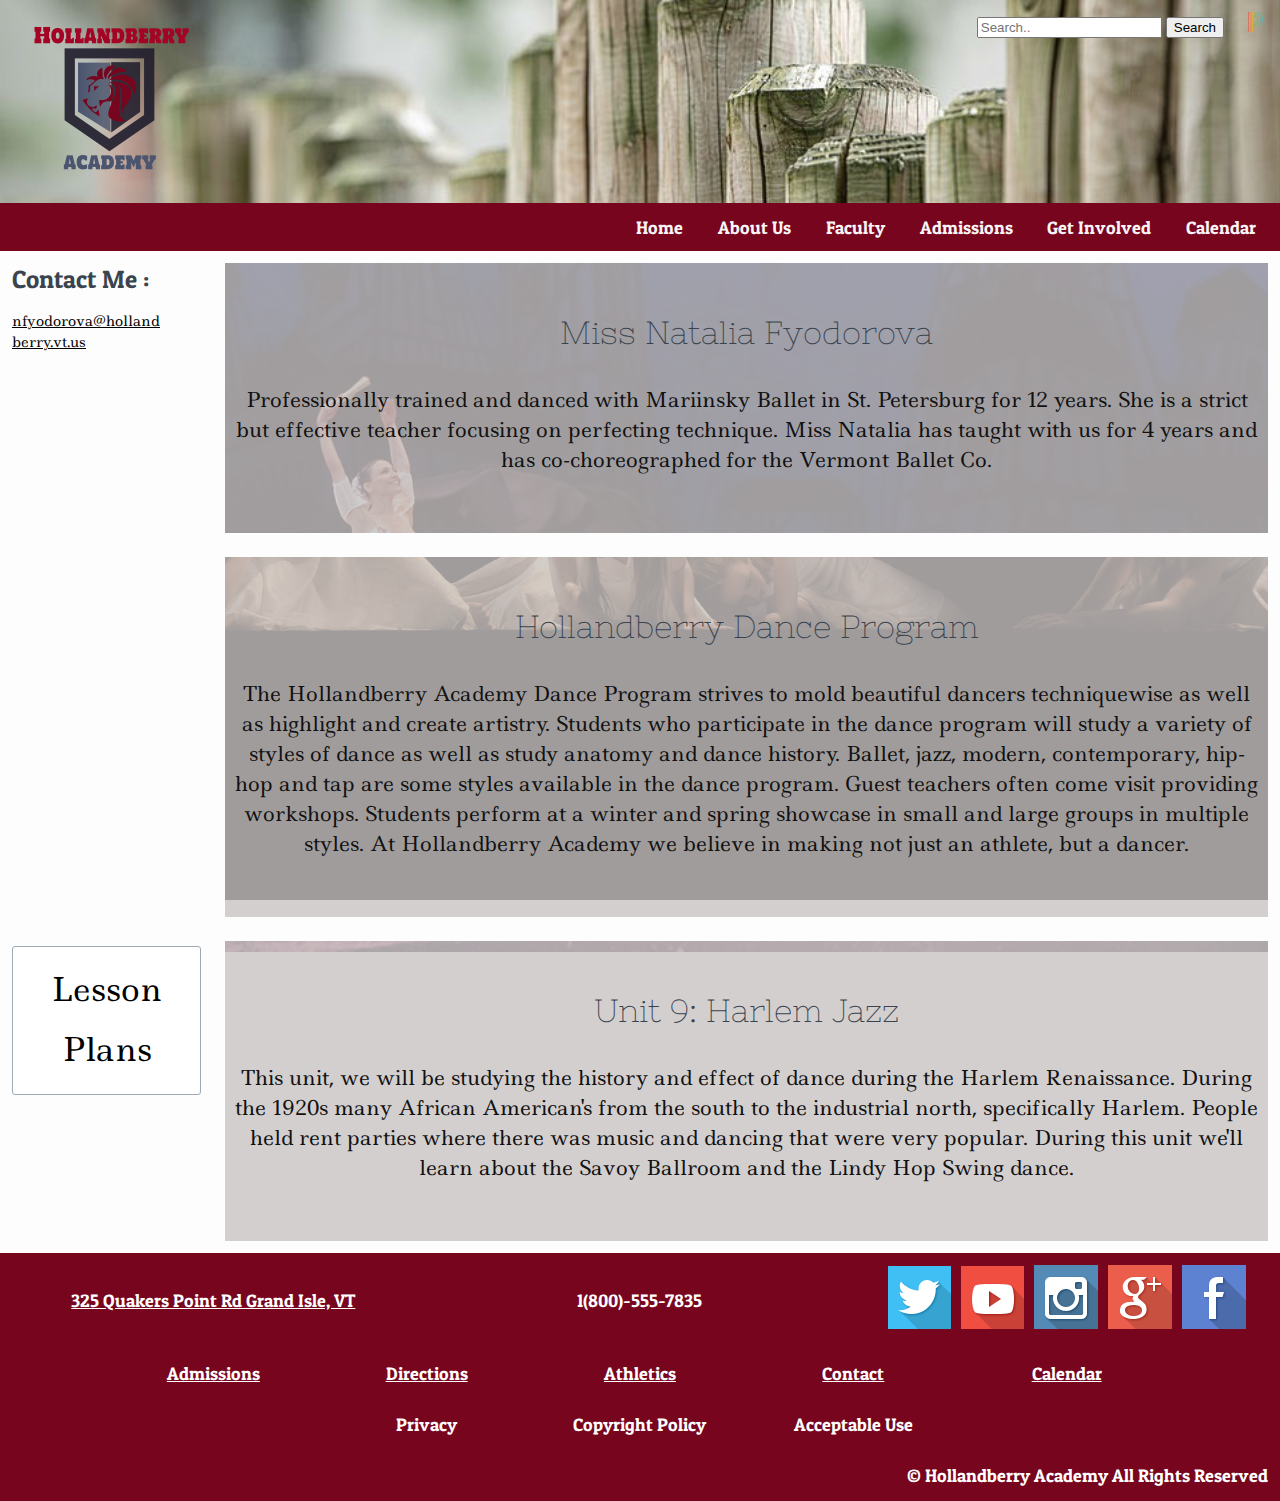
<file: fyodorova.html>
<!DOCTYPE html>

<html lang="en">
<head>
  <!-- metadata -->
  <meta charset="utf-8">
  <meta name="viewport" content="width=device-width, initial-scale=1">

  <!-- page title -->
  <title>Hollandberry: Natalia Fyodorova</title>

  <!-- styles -->
  <link rel="stylesheet" href="css/odin-0.10.2.css">
  <link rel="stylesheet" href="css/main.css">
  <link rel="stylesheet" href="css/owl.carousel.min.css">
  <link rel="stylesheet" href="css/owl.theme.default.min.css">
  <link rel="shortcut icon" href="img/favicon.ico" type="image/x-icon">
  <link rel="icon" href="img/favicon.ico" type="image/x-icon">
  <link href="https://fonts.googleapis.com/css?family=Nixie+One" rel="stylesheet">
  <link href="https://fonts.googleapis.com/css?family=Ledger" rel="stylesheet">
  <link href="https://fonts.googleapis.com/css?family=Patua+One" rel="stylesheet">

</head>

<body class="">

  <!-- start making your grid here -->

  <header>

    <section class="module parallax parallax-1">
      <div class="row">
        <div class="col-sm-12 col-md-3 col-lg-2 center-horizontal center-vertical">
          <a href="index.html"><img src="img/logo.png" alt="Hollandberry Academy"></a>
        </div>
        <div class="col-sm-12 col-md-9 col-lg-10 push-right center-vertical">
          <div class="upper-right">
            <input type="text"  name="search" placeholder="Search..">
            <input type="button" value="Search">   <a href="https://powerschool.com">
            <img class="powerschool" src="img/powerschool.png"></a>
          </div>
        </div>
      </div>
    </section>


    <nav class="navbar navbar-slideout-md">
     <h1 class="navbar-brand"><a href="#"></a></h1>
     <button class="menu-toggle" aria-label="Toggle navigation">&#9776;</button>

     <div class="navbar-menu">
       <button class="menu-dismiss" aria-label="Dismiss navigation">&times;</button>

       <ul>
         <li><a href="index.html">Home</a></li>
         <li><a href="about_us.html">About Us</a></li>
         <li><a href="faculty.html">Faculty</a></li>
         <li><a href="admissions.html">Admissions</a></li>
         <li><a href="get_involved.html">Get Involved</a></li>
         <li><a href="calendar.html">Calendar</a></li>
       </ul>
     </div>
   </nav>

  </header>






<main>


<div class="row">
  <div class="col-md-3 col-lg-2 hide-sm-down">
    <h4>Contact Me :</h4>
    <p class="contact">
    <a href="mailto:nfyodorova@hollandberry.vt.us" class="email">nfyodorova@holland<br>berry.vt.us</a>
    </p>
  </div>
  <div class="col-sm-12 col-md-9 col-lg-10">
  <section class="module parallax parallax-5">
    <section class="module content">
      <h3>Miss Natalia Fyodorova</h3>
      <p>Professionally trained and danced with Mariinsky Ballet in St. Petersburg for 12 years. She is a strict but effective teacher focusing on perfecting technique. Miss Natalia has taught with us for 4 years and has co-choreographed for the Vermont Ballet Co.</p>
    </section>
  </section>
  </div>
</div>

<div class="row">
  <div class="col-md-3 col-lg-2 hide-sm-down">

  </div>
  <div class="col-sm-12 col-md-9 col-lg-10">
  <section class="module parallax parallax-6">
  <section class="module content">
    <h3>Hollandberry Dance Program</h2>
    <p>The Hollandberry Academy Dance Program strives to mold beautiful dancers techniquewise as well as highlight and create artistry. Students who participate in the dance program will study a variety of styles of dance as well as study anatomy and dance history. Ballet, jazz, modern, contemporary, hip-hop and tap are some styles available in the dance program. Guest teachers often come visit providing workshops. Students perform at a winter and spring showcase in small and large groups in multiple styles. At Hollandberry Academy we believe in making not just an athlete, but a dancer.</p>
  </section>
  </section>
  </div>
</div>

<div class="row">
  <div class="col-md-3 col-lg-2 hide-sm-down">
    <button class="button-secondary button-lg"><a href="#" class="lessons">Lesson Plans</a></button>
  </div>
  <div class="col-sm-12 col-md-9 col-lg-10">
  <section class="module parallax parallax-7">
  <section class="module content">
    <h3>Unit 9: Harlem Jazz</h2>
    <p>This unit, we will be studying the history and effect of dance during the Harlem Renaissance. During the 1920s many African American's from the south to the industrial north, specifically Harlem. People held rent parties where there was music and dancing that were very popular. During this unit we'll learn about the Savoy Ballroom and the Lindy Hop Swing dance. </p>
  </section>
  </section>
</div>

<div class="row hide-md-up">
  <div class="col-sm-6 hide-md-up">
    <button class="button-secondary button-lg"><a href="#" class="lessons">Lesson Plans</a></button>
  </div>
  <div class="col-sm-6 hide-md-up">
    <h4>Contact Me :</h4>
    <p class="contact">
    <a href="mailto:nfyodorova@hollandberry.vt.us" class="email">nfyodorova@holland<br>berry.vt.us</a>
    </p>
  </div>
</div>

</main>








<footer>


  <div class="row">
    <div class="col-sm-12 col-md-4 center-horizontal center-vertical">
      <a href="https://goo.gl/maps/dzCQkGFN3Do">325 Quakers Point Rd Grand Isle, VT</a>
    </div>
    <div class="col-sm-12 col-md-4 center-horizontal center-vertical">
      1(800)-555-7835
    </div>
    <div class="col-sm-12 col-md-4 center-horizontal center-vertical">
      <a href="#"><img src="img/twitter.png"></a>
      <a href="#"><img src="img/youtube.png"></a>
      <a href="#"><img src="img/instagram.png"></a>
      <a href="#"><img src="img/google.png"></a>
      <a href="#"><img src="img/facebook.png"></a>
    </div>
  </div>


    <div class="row">
      <div class="hide-sm-down col-md-1">
      </div>
      <div class="col-sm-4 col-md-2 center-horizontal center-vertical">
        <a href="#">Admissions</a>
      </div>
      <div class="col-sm-4 col-md-2 center-horizontal center-vertical">
        <a href="#">Directions</a>
      </div>
      <div class="col-sm-4 col-md-2 center-horizontal center-vertical">
        <a href="#">Athletics</a>
      </div>
      <div class="col-sm-6 col-md-2 center-horizontal center-vertical">
        <a href="#">Contact</a>
      </div>
      <div class="col-sm-6 col-md-2 center-horizontal center-vertical">
        <a href="#">Calendar</a>
      </div>
      <div class="hide-sm-down col-md-1">
      </div>
    </div>


    <div class="row">
      <div class="hide-sm-down col-md-3">
      </div>
      <div class="col-sm-12 col-md-2 center-horizontal ">
        Privacy
      </div>
      <div class="col-sm-12 col-md-2 center-horizontal ">
        Copyright Policy
      </div>
      <div class="col-sm-12 col-md-2 center-horizontal">
        Acceptable Use
      </div>
      <div class="hide-sm-down col-md-3">
      </div>
    </div>



    <div class="row">
      <div class="col-xs-12 push-right">
         &copy; Hollandberry Academy All Rights Reserved
       </div>
    </div>


</footer>

  <!-- include any javascript below this line -->
  <script src="https://code.jquery.com/jquery-2.2.4.js"></script>
  <script src="js/odin-0.7.1.js"></script>
  <script src="js/jquery-2.1.4.min.js"></script>
  <script src="js/owl.carousel.min.js"></script>

  <script>
  $(document).ready(function() {
    $('.owl-carousel').owlCarousel({
        autoplay: true,
        autoplayTimeout: 3000,
        autoplayHoverPause: true,
        items : 1,
        loop : true,
        margin : 3,
        nav : false,
        dots: true,
        autoplay : true,
        autoplayTimeout : 2700,
        autoplayHoverPause : true,
    })
   })
  </script>
</body>
</html>
</file>
<file: css/main.css>
/*** sectioning elements ***/

body {
font-family: 'Nixie One', cursive;
}

header {

font-family: 'Patua One', cursive;
}

main {
background-color: none;
}

footer {
background-color:#78051e;
font-family: 'Patua One', cursive;
text-decoration: none;
color:#fff;
}

nav {

}



section {

}
section.module:last-child {
  margin-bottom: 0;
}
section.module p {
  margin-bottom: 40px;
  font-size: 20px;
  font-weight: 300;
  padding: 8px;
  max-width: auto;
}
section.module p:last-child {
  margin-bottom: 0;
}
section.module.content {
  padding: 50px 0;
  background-color: rgba(200,195,195,0.8);
  max-width: auto;
  text-align: center;
}
section.module.parallax-1 {
  background-image: url("../img/header.jpg");
  background-repeat: no-repeat;
  background-size: cover;
}
section.module.parallax-2 {
  background-image: url("../img/pencil.jpg");
  height: 600px;
  background-position: 50% 50%;
  background-repeat: no-repeat;
  background-attachment: fixed;
  background-size: cover;
}
section.module.parallax-3 {
  background-image: url("../img/classroom.jpg");
  height: 600px;
  background-position: 50% 50%;
  background-repeat: no-repeat;
  background-attachment: fixed;
  background-size: cover;
}
section.module.parallax-4 {
  background-image: url("../img/mountains.jpg");
  background-position: 50% 50%;
  background-repeat: repeat-x;
  background-attachment: fixed;
  background-size: cover;
}

section.module.parallax-5 {
  background-image: url("../img/natalialeap.jpg");
  background-position: 50% 50%;
  background-repeat: no-repeat;
  background-attachment: fixed;
  background-size: cover;
}

section.module.parallax-6 {
  background-image: url("../img/students.jpg");
  background-position: 50% 50%;
  background-repeat: no-repeat;
  background-attachment: fixed;
  background-size: cover;
}

section.module.parallax-7 {
  background-image: url("../img/harlem.jpg");
  background-position: 50% 50%;
  background-repeat: no-repeat;
  background-attachment: fixed;
  background-size: cover;
}
section.module.parallax-8 {
  background-image: url("../img/dewoody.jpg");
  background-position: 50% 50%;
  background-repeat: no-repeat;
  background-attachment: fixed;
  background-size: cover;
}
section.module.parallax-9 {
  background-image: url("../img/statue.jpg");
  background-position: 50% 50%;
  background-repeat: no-repeat;
  background-attachment: fixed;
  background-size: cover;
}
section.module.parallax-10 {
  background-image: url("../img/theatre.jpg");
  background-position: 50% 50%;
  background-repeat: no-repeat;
  background-attachment: fixed;
  background-size: cover;
}

section.module.parallax-11 {
  background-image: url("../img/mission.jpg");
  background-position: 50% 50% right;
  background-repeat: no-repeat;
  background-attachment: fixed;
  background-size: cover;
}

section.module.parallax-12 {
  background-image: url("../img/headmaster.jpg");
  background-position: 50% 50%;
  background-repeat: no-repeat;
  background-attachment: fixed;
  background-size: cover;
}

section.module.parallax-13 {
  background-image: url("../img/pathway.jpg");
  background-position: 50% 50% center;
  background-repeat: no-repeat;
  background-attachment: fixed;
  background-size: cover;
}

section.module.parallax-14 {
  background-image: url("../img/graduation_.jpg");
  background-position: 50% 50%;
  background-repeat: no-repeat;
  background-attachment: fixed;
  background-size: cover;
}

aside {

}




/**** content styles ***/

h1 {

}

h2 {

}

h3 {

}

h4 {
font-family: 'Patua One', cursive;
}

h5 {

}

h6 {

}

p {
font-family: 'Ledger', serif;
font-size: 22px;
}

p.contact {
font-family: 'Ledger', serif;
font-size: 14px;
flex-flow: wrap;
}

blockquote {

}

ol {

}

ul {
  list-style-type: none;
}

li {

}

table{
  font-family: 'Ledger', serif;
  width: 100%;
  border-collapse: collapse;
  padding: 12px;
  text-align: left;
  table-layout: fixed;
}

caption{

  font-size: 24px;
  font-weight: bold;


}

th{
  height: 100%;
  background-color: #fdfdfd;
  padding: 6px;

}

td{
padding:5px;
word-wrap: break-word;
}

tr{
  border: 1px solid #aaaaaa;
}

tr:nth-child(even) {
    color: #000016;
}

tr:nth-child(odd){
background-color: #dddddd;
color: #000016;
}

@media (max-width: 600px) {
  table {
    width: 100%;
  }

  thead {
    display: none;
  }

  tr {
    display: block;
    margin: 7px 0;
  }

  td {
    display: block;
    text-align: right;
  }

  td:before {
    content: attr(aria-label);
    float: left;
    font-weight: bold;
  }
}

button.button-danger{
  background-color:#78051e;
}
/*** image styles ***/

img  {
  max-width: 100%;
  padding-left: 5px;
  padding-right: 5px;

}
img.powerschool  {
  max-width: 100%;
  padding-left: 20px;
}

/*** link styles ***/

a:link {
background-color: inherit;
color: #000;
font-family: 'Ledger', serif;
text-decoration: underline;
}

a:visited {
  background-color: inherit;
  color: #000;
  font-family: 'Ledger', serif;
  text-decoration: underline;
}

a:hover {

}

a:active {

}

a.lessons {
  text-decoration: none;

}

a.schedule {
  text-decoration: none;
  color: #fff;
  line-height: 1.9;
}


/* =======================================
Odin Overrides
=========================================*/
/*navbar*/
.navbar{
   background-color:#78051e;
}

.navbar-menu a:link, .navbar-menu a:visited{
font-family: 'Patua One', cursive;
 color:#fff;
 list-style: none;
 margin: 0 ;
 padding-left: 11px;
 padding-right: 11px;

}

.navbar-menu a:hover, .navbar-menu a:active{
 font-family: 'Patua One', cursive;
 list-style: none;
 margin: 0 ;
 padding-left: 11px;
 padding-right: 11px;
 text-decoration: underline;
}


/***Button overrides***/
button.button-secondary, button.button-lg {
  line-height: 1.9;
}
button.menu-toggle{
 color: #fff;
 weight: bold;
}

/*footer links*/
footer a {
   color: #fff !important;
   font-family: 'Patua One', cursive !important;
  }
</file>
<file: css/odin-0.10.2.css>
/*! odin-0.10.1.css | MIT License | https://github.com/joncoop/odin */
/* ==========================================================================
   Resets
   ========================================================================== */
/**
 * Set box-sizing to border-box for all elements.
 *
 * Technique from:
 * https://css-tricks.com/box-sizing/
 */
html, body {
  box-sizing: border-box;
  height: 100%;
}

*, *:before, *:after {
  box-sizing: inherit;
  /*  */
}

/**
 * Remove the margin on the body.
 */
body {
  margin: 0;
}

/* ==========================================================================
   The Grid
   ========================================================================== */
/**
 * The grid is based upon rows using flexbox.
 */
.row {
  display: flex;
  flex-direction: row;
  flex-wrap: wrap;
}

/**
 * Apply default stying to all elements in a row.
 *
 * This is a bit hackish. I'm assuming only columns will be direct decendants
 * of a row. This syntax just saves some typing.
 */
.row > * {
  padding: 12px;
  position: relative;
  width: 100%;
  /* why is this here? */
}

/**
 * Allow for gutters between columns to be adjusted.
 */
.row.gutter-default > * {
  padding: 12px;
}

.row.gutter-double > * {
  padding: 24px;
}

.row.gutter-none > * {
  padding: 0;
}

/**
 * Base column classes.
 */
.col-xs-1 {
  width: 8.333333%;
}

.col-xs-2 {
  width: 16.666666%;
}

.col-xs-3 {
  width: 25%;
}

.col-xs-4 {
  width: 33.333333%;
}

.col-xs-5 {
  width: 41.666666%;
}

.col-xs-6 {
  width: 50%;
}

.col-xs-7 {
  width: 58.333333%;
}

.col-xs-8 {
  width: 66.666666%;
}

.col-xs-9 {
  width: 75%;
}

.col-xs-10 {
  width: 83.333333%;
}

.col-xs-11 {
  width: 91.666666%;
}

.col-xs-12 {
  width: 100%;
}

/**
 * Responsive column classes for small viewports and up.
 */
@media (min-width: 480px) {
  .col-sm-1 {
    width: 8.333333%;
  }

  .col-sm-2 {
    width: 16.666666%;
  }

  .col-sm-3 {
    width: 25%;
  }

  .col-sm-4 {
    width: 33.333333%;
  }

  .col-sm-5 {
    width: 41.666666%;
  }

  .col-sm-6 {
    width: 50%;
  }

  .col-sm-7 {
    width: 58.333333%;
  }

  .col-sm-8 {
    width: 66.666666%;
  }

  .col-sm-9 {
    width: 75%;
  }

  .col-sm-10 {
    width: 83.333333%;
  }

  .col-sm-11 {
    width: 91.666666%;
  }

  .col-sm-12 {
    width: 100%;
  }
}
/**
 * Responsive column classes for medium viewports and up.
 */
@media (min-width: 720px) {
  .col-md-1 {
    width: 8.333333%;
  }

  .col-md-2 {
    width: 16.666666%;
  }

  .col-md-3 {
    width: 25%;
  }

  .col-md-4 {
    width: 33.333333%;
  }

  .col-md-5 {
    width: 41.666666%;
  }

  .col-md-6 {
    width: 50%;
  }

  .col-md-7 {
    width: 58.333333%;
  }

  .col-md-8 {
    width: 66.666666%;
  }

  .col-md-9 {
    width: 75%;
  }

  .col-md-10 {
    width: 83.333333%;
  }

  .col-md-11 {
    width: 91.666666%;
  }

  .col-md-12 {
    width: 100%;
  }
}
/**
 * Responsive column classes for large viewports and up.
 */
@media (min-width: 960px) {
  .col-lg-1 {
    width: 8.333333%;
  }

  .col-lg-2 {
    width: 16.666666%;
  }

  .col-lg-3 {
    width: 25%;
  }

  .col-lg-4 {
    width: 33.333333%;
  }

  .col-lg-5 {
    width: 41.666666%;
  }

  .col-lg-6 {
    width: 50%;
  }

  .col-lg-7 {
    width: 58.333333%;
  }

  .col-lg-8 {
    width: 66.666666%;
  }

  .col-lg-9 {
    width: 75%;
  }

  .col-lg-10 {
    width: 83.333333%;
  }

  .col-lg-11 {
    width: 91.666666%;
  }

  .col-lg-12 {
    width: 100%;
  }
}
/**
 * Reverse the order of columns within a row.
 */
.reverse {
  flex-direction: row-reverse;
  flex-wrap: wrap-reverse;
}

@media (max-width: 479px) {
  .reverse-xs {
    flex-direction: row-reverse;
    flex-wrap: wrap-reverse;
  }
}
@media (min-width: 480px) and (max-width: 719px) {
  .reverse-sm {
    flex-direction: row-reverse;
    flex-wrap: wrap-reverse;
  }
}
@media (min-width: 720px) and (max-width: 959px) {
  .reverse-md {
    flex-direction: row-reverse;
    flex-wrap: wrap-reverse;
  }
}
@media (min-width: 960px) {
  .reverse-lg {
    flex-direction: row-reverse;
    flex-wrap: wrap-reverse;
  }
}
/**
 * The .show-gridlines class can be applied to the body or any other element
 * that contains rows. Gridlines aren't intended to be applied to final layouts,
 * but they can be quite useful when creating the initial grid or debugging.
 */
.show-gridlines .row > * {
  border: 1px solid #bbb;
}

/* ==========================================================================
   Containers
   ========================================================================== */
/**
* Center container classes and give a little paddinn on the sides to keep
* content from touching the edge of small screens.
*/
.container-sm,
.container-md,
.container-lg,
.container-xl {
  margin: 0 auto;
  padding: 0 0.6rem;
}

/**
 * Fluid containers expand to the max-width if space is available. Otherwise,
 * they expand to the browser width.
 *
 * TODO: Create fixed-width responsive containers that snap to viewport
 *       breakpoints.
 */
.container-sm {
  max-width: 480px;
}

.container-md {
  max-width: 720px;
}

.container-lg {
  max-width: 960px;
}

.container-xl {
  max-width: 1200px;
}

/* ==========================================================================
   Navbar
   ========================================================================== */
.navbar {
  align-items: center;
  background-color: #d8dde2;
  display: flex;
  height: 3.0rem;
  justify-content: space-between;
  padding: 0.4rem;
}

.navbar-menu {
  display: flex;
  position: relative;
  z-index: 998;
  /* make sure the menu stays in front of all other content */
}

.navbar-spread {
  display: block;
  justify-content: space-around;
}

.navbar-spread .navbar-menu {
  display: block;
}

.navbar-spread .navbar-menu ul {
  display: flex;
  justify-content: space-around;
}

.navbar ul {
  display: flex;
  list-style: none;
  margin: 0;
  padding: 0;
}

.navbar li {
  padding: 0.4rem;
}

.navbar a:link,
.navbar a:visited {
  text-decoration: none;
}

.navbar a:hover,
.navbar a:active {
  text-decoration: underline;
}

.navbar-brand {
  color: #0f1113;
  font-size: 2.0rem;
  font-weight: 500;
  margin: 0 auto 0 0;
}

.menu-toggle {
  background-color: transparent;
  border: none;
  display: block;
  /* http://stackoverflow.com/questions/29930933/absolute-positioned-item-in-a-flex-container-still-gets-considered-as-item-in-ie */
  margin: 0 0.2rem 0 auto;
  padding: 0.2rem;
}

.menu-dismiss {
  background-color: transparent;
  border: none;
  color: #3a444e;
  display: block;
  font-size: 24px;
  margin: 0.2rem;
  right: 0;
  padding: 0.2rem;
  position: absolute;
  top: 0;
  z-index: 999;
  /* make sure this is higher than the navbar-menu */
}

.navbar-slideout .navbar-menu,
.navbar-slideout-xs .navbar-menu,
.navbar-slideout-sm .navbar-menu,
.navbar-slideout-md .navbar-menu,
.navbar-slideout-lg .navbar-menu,
.navbar-slideout-xl .navbar-menu {
  background-color: #d8dde2;
  display: block;
  height: 100%;
  left: -280px;
  opacity: 0.96;
  overflow: auto;
  position: fixed;
  top: 0;
  transition: 0.4s;
  width: 280px;
}

.navbar-slideout .navbar-menu ul,
.navbar-slideout-xs .navbar-menu ul,
.navbar-slideout-sm .navbar-menu ul,
.navbar-slideout-md .navbar-menu ul,
.navbar-slideout-lg .navbar-menu ul,
.navbar-slideout-xl .navbar-menu ul {
  flex-direction: column;
}

.navbar-slideout .menu-shown,
.navbar-slideout-xs .menu-shown,
.navbar-slideout-sm .menu-shown,
.navbar-slideout-md .menu-shown,
.navbar-slideout-lg .menu-shown,
.navbar-slideout-xl .menu-shown {
  left: 0;
  transition: 0.4s;
}

@media (min-width: 480px) {
  .navbar-slideout-sm .navbar-menu {
    background-color: transparent;
    height: auto;
    overflow: auto;
    position: static;
    width: auto;
  }

  .navbar-slideout-sm .navbar-menu ul {
    flex-direction: row;
  }

  .navbar-slideout-sm .menu-dismiss,
  .navbar-slideout-sm .menu-toggle {
    display: none;
  }
}
@media (min-width: 720px) {
  .navbar-slideout-md .navbar-menu {
    background-color: transparent;
    height: auto;
    overflow: auto;
    position: static;
    width: auto;
  }

  .navbar-slideout-md .navbar-menu ul {
    flex-direction: row;
  }

  .navbar-slideout-md .menu-dismiss,
  .navbar-slideout-md .menu-toggle {
    display: none;
  }
}
@media (min-width: 960px) {
  .navbar-slideout-lg .navbar-menu {
    background-color: transparent;
    height: auto;
    overflow: auto;
    position: static;
    width: auto;
  }

  .navbar-slideout-lg .navbar-menu ul {
    flex-direction: row;
  }

  .navbar-slideout-lg .menu-dismiss,
  .navbar-slideout-lg .menu-toggle {
    display: none;
  }
}
/* ==========================================================================
   Positioning
   ========================================================================== */
/**
 * Utilities for horizontally and vertically centering elements.
 */
.center-vertical,
.center-horizontal,
.push-left,
.push-right {
  display: flex;
}

.center-vertical {
  align-items: center;
}

.center-horizontal {
  justify-content: center;
}

/**
 * Push element to the right or left edge of other elements.
 */
.push-left {
  justify-content: flex-start;
}

.push-right {
  justify-content: flex-end;
}

/**
 * Position elements in the corners of other elements.
 */
.upper-left,
.upper-right,
.lower-right,
.lower-left {
  position: absolute;
}

.upper-left,
.gutter-default .upper-left {
  top: 12px;
  left: 12px;
}

.gutter-double .upper-left {
  top: 24px;
  left: 24px;
}

.gutter-none .upper-left {
  top: 0;
  left: 0;
}

.upper-right,
.gutter-default .upper-right {
  top: 12px;
  right: 12px;
}

.gutter-double .upper-right {
  top: 24px;
  right: 24px;
}

.gutter-none .upper-right {
  top: 0;
  right: 0;
}

.lower-right,
.gutter-default .lower-right {
  bottom: 12px;
  right: 12px;
}

.gutter-double .lower-right {
  bottom: 24px;
  right: 24px;
}

.gutter-none .lower-right {
  bottom: 0;
  right: 0;
}

.lower-left,
.gutter-default .lower-left {
  bottom: 12px;
  left: 12px;
}

.gutter-double .lower-left {
  bottom: 24px;
  left: 24px;
}

.gutter-none .lower-left {
  bottom: 0;
  left: 0;
}

/**
 * Utility classes for quicly applying floats to elements.
 */
.right {
  float: right;
  margin-left: 1.2rem;
  margin-bottom: 1.2rem;
}

.left {
  float: left;
  margin-right: 1.2rem;
  margin-bottom: 1.2rem;
}

.clear {
  clear: both;
}

/**
 * Center inline elements such as images.
 */
.center {
  display: block;
  margin: 0 auto;
}

/**
 * Text alignment utilities.
 */
.text-left {
  text-align: left;
}

.text-right {
  text-align: right;
}

.text-center {
  text-align: center;
}

.text-justify {
  text-align: justify;
}

/* ==========================================================================
   Responsive Utilities
   ========================================================================== */
/**
 * Images, iframes, and video elements are responsive by default.
 *
 * TODO: Write classes that constrain responsive video and iframes to a fixed
 *       aspect ratio.
 */
img,
iframe,
video {
  max-width: 100%;
}

/**
 * Hide content based on viewport
 *
 * The .hidden-*-down classes hide the element when the viewport is at the given
 * breakpoint or smaller. For example, .hidden-sm-down hides an element on small,
 * and extra-small viewports.
 *
 * The .hidden-*-up classes hide the element when the viewport is at the given
 * breakpoint or wider.
 */
@media (max-width: 479px) {
  .hide-xs-down {
    display: none;
  }
}
@media (max-width: 719px) {
  .hide-sm-down {
    display: none;
  }
}
@media (max-width: 959px) {
  .hide-md-down {
    display: none;
  }
}
@media (min-width: 480px) {
  .hide-sm-up {
    display: none;
  }
}
@media (min-width: 720px) {
  .hide-md-up {
    display: none;
  }
}
@media (min-width: 960px) {
  .hide-lg-up {
    display: none;
  }
}
/* ==========================================================================
   Typography
   ========================================================================== */
/**
 * Apply default body styles.
 */
body {
  background-color: #fdfdfd;
  color: #111;
  font-family: "Helvetica Neue", Helvetica, Arial, sans-serif;
  font-size: 18px;
  font-weight: 400;
  line-height: 1.5;
}

/**
 * Apply default heading styles.
 */
h1,
h2,
h3,
h4,
h5,
h6 {
  color: #3a444e;
  font-weight: 500;
  margin-top: 0rem;
}

h1 {
  font-size: 4.0rem;
  line-height: 4.5rem;
  margin-bottom: 1.5rem;
}

h2 {
  font-size: 2.555rem;
  line-height: 3.25rem;
  margin-bottom: 1.75rem;
}

h3 {
  font-size: 2.0rem;
  line-height: 2.5rem;
  margin-bottom: 1.5rem;
}

h4 {
  font-size: 1.555rem;
  line-height: 2.0rem;
  margin-bottom: 1.0rem;
}

h5 {
  font-size: 1.333rem;
  line-height: 1.75rem;
  margin-bottom: 1.25rem;
}

h6 {
  font-size: 1.111rem;
  line-height: 1.75rem;
  margin-bottom: 1.25rem;
}

/**
 * Set vertical spacing for non-heading text elements.
 */
p,
ul,
ol,
pre,
table,
blockquote {
  margin-top: 0rem;
  margin-bottom: 1.5rem;
}

ul ul,
ol ol,
ul ol,
ol ul {
  margin-top: 0rem;
  margin-bottom: 0rem;
}

sub,
sup {
  line-height: 0;
  position: relative;
  vertical-align: baseline;
}

sup {
  top: -0.5em;
}

sub {
  bottom: -0.25em;
}

/**
 * Make sure list indentation is consistent with other spacing.
 */
ol,
ul {
  margin-left: 18.0045px;
  padding-left: 24px;
}

/**
 * Style blockquotes and citations.
 */
blockquote {
  border-left: 6px solid #d8dde2;
  font-size: 1.333rem;
  line-height: 1.75rem;
  margin-left: 24px;
  padding-left: 12px;
}

blockquote p:last-of-type {
  margin-bottom: 0.5rem;
}

blockquote cite {
  color: #678;
  display: block;
  font-size: 1.0rem;
  font-style: italic;
}

blockquote cite::before {
  content: "\2014 ";
  margin-right: 0.4rem;
  white-space: pre;
}

/**
 * Make the weight of bold text relative to the base font-weight.
 *
 * In all likelihood this has no effect, but it might if a very light base
 * font-weight is used.
 */
b,
strong {
  font-weight: bolder;
}

/**
 * Make sure small text is rendered the same in all browsers.
 */
small {
  font-size: 80%;
}

/**
 * Set the highlight color.
 */
mark {
  background-color: #ff8;
}

/**
 * Get the code and code-like elements.
 */
code,
kbd,
samp {
  color: #678;
  font-family: monospace;
  font-size: 1.0em;
}

/**
 * Utilities for de-emphasizing text.
 */
.light {
  color: #678;
}

/* ==========================================================================
   Images
   ========================================================================== */
/**
 * Remove the border on linked images in IE.
 */
img {
  border-style: none;
}

/**
 * Helper classes allow for rounded and circle images.
 *
 * These image styles can be used on elements other than images.
 */
.rounded {
  border-radius: 0.4rem;
}

.circle {
  border-radius: 50%;
}

/* ==========================================================================
   Tables
   ========================================================================== */
/**
 * Just a little basic table styling. Nothing too fancy.
 */
table.table-basic {
  border-collapse: collapse;
  color: #0f1113;
}

table.table-basic caption {
  color: #0f1113;
  font-size: 1.333rem;
  font-weight: 500;
  padding: 0.4rem;
  text-align: center;
}

table.table-basic tfoot {
  color: #3a444e;
  font-size: 0.85rem;
  font-style: italic;
}

table.table-basic tbody tr {
  border-bottom: 1px solid #d8dde2;
}

table.table-basic td,
table.table-basic th {
  padding: 0.4rem 0.6rem;
}

table.table-basic th {
  border-bottom: 1px solid #678;
  border-top: 1px solid #678;
  color: #3a444e;
  font-weight: 500;
}

/**
 * Make tables responsive.
 *
 * Technique from:
 * http://allthingssmitty.com/2016/10/03/responsive-table-layout/
 */
table.table-stack {
  width: 100%;
}

table.table-stack thead {
  border: none;
  clip: rect(0 0 0 0);
  height: 1px;
  margin: -1px;
  overflow: hidden;
  padding: 0;
  position: absolute !important;
  width: 1px;
}

table.table-stack tbody tr {
  border: 1px solid #9eaab6;
  display: block;
  margin-bottom: 0.4rem;
  padding: 0.4rem;
}

table.table-stack td {
  display: block;
  text-align: right;
}

table.table-stack td:before {
  content: attr(aria-label);
  float: left;
  font-weight: 500;
  color: #3a444e;
}

table.table-stack tfoot td {
  display: block;
  text-align: left;
}

@media (max-width: 479px) {
  table.table-stack-xs {
    width: 100%;
  }

  table.table-stack-xs thead {
    border: none;
    clip: rect(0 0 0 0);
    height: 1px;
    margin: -1px;
    overflow: hidden;
    padding: 0;
    position: absolute !important;
    width: 1px;
  }

  table.table-stack-xs tbody tr {
    border: 1px solid #9eaab6;
    display: block;
    margin-bottom: 0.4rem;
    padding: 0.4rem;
  }

  table.table-stack-xs td {
    display: block;
    text-align: right;
  }

  table.table-stack-xs td:before {
    content: attr(aria-label);
    float: left;
    font-weight: 500;
    color: #3a444e;
  }

  table.table-stack-xs tfoot td {
    display: block;
    text-align: left;
  }
}
@media (max-width: 719px) {
  table.table-stack-sm {
    width: 100%;
  }

  table.table-stack-sm thead {
    border: none;
    clip: rect(0 0 0 0);
    height: 1px;
    margin: -1px;
    overflow: hidden;
    padding: 0;
    position: absolute !important;
    width: 1px;
  }

  table.table-stack-sm tbody tr {
    border: 1px solid #9eaab6;
    display: block;
    margin-bottom: 0.4rem;
    padding: 0.4rem;
  }

  table.table-stack-sm td {
    display: block;
    text-align: right;
  }

  table.table-stack-sm td:before {
    content: attr(aria-label);
    float: left;
    font-weight: 500;
    color: #3a444e;
  }

  table.table-stack-sm tfoot td {
    display: block;
    text-align: left;
  }
}
@media (max-width: 959px) {
  table.table-stack-md {
    width: 100%;
  }

  table.table-stack-md thead {
    border: none;
    clip: rect(0 0 0 0);
    height: 1px;
    margin: -1px;
    overflow: hidden;
    padding: 0;
    position: absolute !important;
    width: 1px;
  }

  table.table-stack-md tbody tr {
    border: 1px solid #9eaab6;
    display: block;
    margin-bottom: 0.4rem;
    padding: 0.4rem;
  }

  table.table-stack-md td {
    display: block;
    text-align: right;
  }

  table.table-stack-md td:before {
    content: attr(aria-label);
    float: left;
    font-weight: 500;
    color: #3a444e;
  }

  table.table-stack-md tfoot td {
    display: block;
    text-align: left;
  }
}
/**
 * Utility classes to shade table rows.
 */
table.shade-even-rows tbody tr:nth-child(even) {
  background-color: #d8dde2;
}

table.shade-odd-rows tbody tr:nth-child(odd) {
  background-color: #d8dde2;
}

/* ==========================================================================
   Buttons
   ========================================================================== */
.button-primary,
.button-secondary,
.button-info,
.button-success,
.button-warning,
.button-danger,
input[type="button"].button-primary,
input[type="button"].button-secondary,
input[type="button"].button-info,
input[type="button"].button-success,
input[type="button"].button-danger,
input[type="button"].button-warning,
input[type="submit"].button-primary,
input[type="submit"].button-secondary,
input[type="submit"].button-info,
input[type="submit"].button-success,
input[type="submit"].button-danger,
input[type="submit"].button-warning {
  border-radius: 3px;
  display: inline-block;
  font-family: "Helvetica Neue", Helvetica, Arial, sans-serif;
  font-size: 18px;
  line-height: 1.0;
  margin: 0.3rem 0;
  outline: 0;
  padding: 0.6rem;
  text-decoration: none;
  vertical-align: middle;
}

.button-primary:focus,
.button-secondary:focus,
.button-info:focus,
.button-success:focus,
.button-warning:focus,
.button-danger:focus,
input[type="button"].button-primary:focus,
input[type="button"].button-secondary:focus,
input[type="button"].button-info:focus,
input[type="button"].button-success:focus,
input[type="button"].button-danger:focus,
input[type="button"].button-warning:focus,
input[type="submit"].button-primary:focus,
input[type="submit"].button-secondary:focus,
input[type="submit"].button-info:focus,
input[type="submit"].button-success:focus,
input[type="submit"].button-danger:focus,
input[type="submit"].button-warning:focus {
  box-shadow: 0 0 6px #678;
}

.button-primary:disabled,
.button-secondary:disabled,
.button-info:disabled,
.button-success:disabled,
.button-warning:disabled,
.button-danger:disabled,
input[type="button"]:disabled,
input[type="submit"]:disabled {
  color: #f2f2f2;
  cursor: not-allowed;
}

.button-primary,
.button-info,
.button-success,
.button-warning,
.button-danger {
  border: none;
  color: #FFF;
}

.button-primary {
  background-color: #678;
}

.button-primary:hover {
  background-color: #5b6a79;
}

.button-primary:disabled {
  background-color: #9eaab6;
}

.button-secondary {
  background-color: #FFF;
  border: 1px solid #9eaab6;
  color: #3a444e;
}

.button-secondary:hover {
  background-color: #f2f2f2;
}

.button-secondary:disabled {
  background-color: #FFF;
  color: #9eaab6;
}

.button-info {
  background-color: #5be;
}

.button-info:hover {
  background-color: #3eb2ec;
}

.button-info:disabled {
  background-color: #b2e0f7;
}

.button-success {
  background-color: #2c5;
}

.button-success:hover {
  background-color: #1eb64c;
}

.button-success:disabled {
  background-color: #6de792;
}

.button-warning {
  background-color: #d82;
}

.button-warning:hover {
  background-color: #c77a1f;
}

.button-warning:disabled {
  background-color: #ebb87a;
}

.button-danger {
  background-color: #c00;
}

.button-danger:hover {
  background-color: #b30000;
}

.button-danger:disabled {
  background-color: #ff6666;
}

.button-sm {
  font-size: 0.8rem;
  padding: 0.2rem;
}

.button-lg {
  font-size: 2.0rem;
  padding: 0.8rem;
}

/* ==========================================================================
   Forms
   ========================================================================== */
/**
 * Basic form styling.
 *
 * Nothing fancy here. Mostly just making sure styling is consistent across
 * browsers.
 */
.form-basic input,
.form-basic select,
.form-basic textarea {
  background-color: #FFF;
  border: 1px solid #9eaab6;
  color: #0f1113;
  display: inline-block;
  margin: 0.3rem 0;
  padding: 0.2rem;
  vertical-align: middle;
}

.form-basic input[type="checkbox"],
.form-basic input[type="radio"] {
  background-color: transparent;
  margin: 0.3rem 0.3rem 0.3rem 0;
  padding: 0;
}

.form-basic textarea {
  min-height: 6.0rem;
  resize: vertical;
  vertical-align: top;
}

.form-basic input:focus,
.form-basic select:focus,
.form-basic textarea:focus {
  box-shadow: 0 0 6px #678;
  outline: 0;
}

.form-basic input[type="radio"]:focus,
.form-basic input[type="checkbox"]:focus {
  outline: 1px solid #9eaab6;
}

.form-basic input[disabled],
.form-basic select[disabled],
.form-basic textarea[disabled] {
  cursor: not-allowed;
  background-color: #d8dde2;
}

.form-basic input[readonly],
.form-basic select[readonly],
.form-basic textarea[readonly] {
  cursor: not-allowed;
  background-color: #d8dde2;
}

.form-basic input:focus:invalid,
.form-basic textarea:focus:invalid,
.form-basic select:focus:invalid {
  border-color: #a00;
  color: #a00;
}

.form-basic input[type="file"]:focus:invalid:focus {
  outline-color: #a00;
}

.form-basic label {
  margin: 0.3rem 0.3rem 0.3rem 0;
}

.form-basic fieldset {
  border: 0;
  margin: 0;
  padding: 0;
}

.form-basic legend {
  border-bottom: 1px solid #9eaab6;
  color: #3a444e;
  display: block;
  font-weight: 500;
  padding: 0.4em 0;
  margin-bottom: 0.4em;
  width: 100%;
}

/**
 * Wide form elements expand to 100% of their container width.
 */
.form-wide input,
.form-wide select,
.form-wide textarea,
.form-wide label {
  display: block;
  width: 100%;
}

.form-wide input[type="checkbox"],
.form-wide input[type="radio"] {
  width: auto;
}

/**
 * Forcing form elemnts to block can make nice stacked forms.
 */
.form-stack input,
.form-stack select,
.form-stack textarea,
.form-stack label {
  display: block;
}

.form-stack input[type="checkbox"],
.form-stack input[type="radio"] {
  display: inline-block;
}

.form-stack input,
.form-stack select,
.form-stack textarea {
  margin-bottom: 0.8rem;
}

/**
 * Utility for giving additional instructions for form fields.
 */
.form-hint {
  color: #678;
  font-size: 0.8rem;
  font-style: italic;
}

/* ==========================================================================
   Callouts
   ========================================================================== */
/**
 * General callout structure. This class should not be used.
 */
.callout, .callout-default, .callout-primary, .callout-info, .callout-success, .callout-warning, .callout-danger {
  border-radius: 0.4rem;
  color: #0f1113;
  padding: 0.8rem;
  margin-bottom: 1.5rem;
}

/**
 * Various callout styles.
 */
.callout-default {
  background-color: #FFF;
  border: 1px solid #9eaab6;
}

.callout-primary {
  background-color: #bbc4cc;
  border-color: #9eaab6;
}

.callout-info {
  background-color: #b2e0f7;
  border-color: #83cef3;
}

.callout-success {
  background-color: #83eaa2;
  border-color: #57e381;
}

.callout-warning {
  border-color: #e7ac64;
  background-color: #eec491;
}

.callout-danger {
  background-color: #ff8080;
  border-color: #ff4d4d;
}

/* All heading levels in callouts are styled the same. */
.callout-default h1,
.callout-default h2,
.callout-default h3,
.callout-default h4,
.callout-default h5,
.callout-default h6,
.callout-primary h1,
.callout-primary h2,
.callout-primary h3,
.callout-primary h4,
.callout-primary h5,
.callout-primary h6,
.callout-success h1,
.callout-success h2,
.callout-success h3,
.callout-success h4,
.callout-success h5,
.callout-success h6,
.callout-info h1,
.callout-info h2,
.callout-info h3,
.callout-info h4,
.callout-info h5,
.callout-info h6,
.callout-warning h1,
.callout-warning h2,
.callout-warning h3,
.callout-warning h4,
.callout-warning h5,
.callout-warning h6,
.callout-danger h1,
.callout-danger h2,
.callout-danger h3,
.callout-danger h4,
.callout-danger h5,
.callout-danger h6 {
  color: #3a444e;
  font-size: 1.555rem;
  font-weight: 700;
  margin-bottom: 0.8rem;
}

/* Tighten up callout paragraph spacing. */
.callout-default p,
.callout-primary p,
.callout-info p,
.callout-success p,
.callout-warning p,
.callout-danger p {
  margin-bottom: 0.8rem;
}

.callout-default p:last-child,
.callout-primary p:last-child,
.callout-info p:last-child,
.callout-success p:last-child,
.callout-warning p:last-child,
.callout-danger p:last-child {
  margin-bottom: 0;
}
</file>
